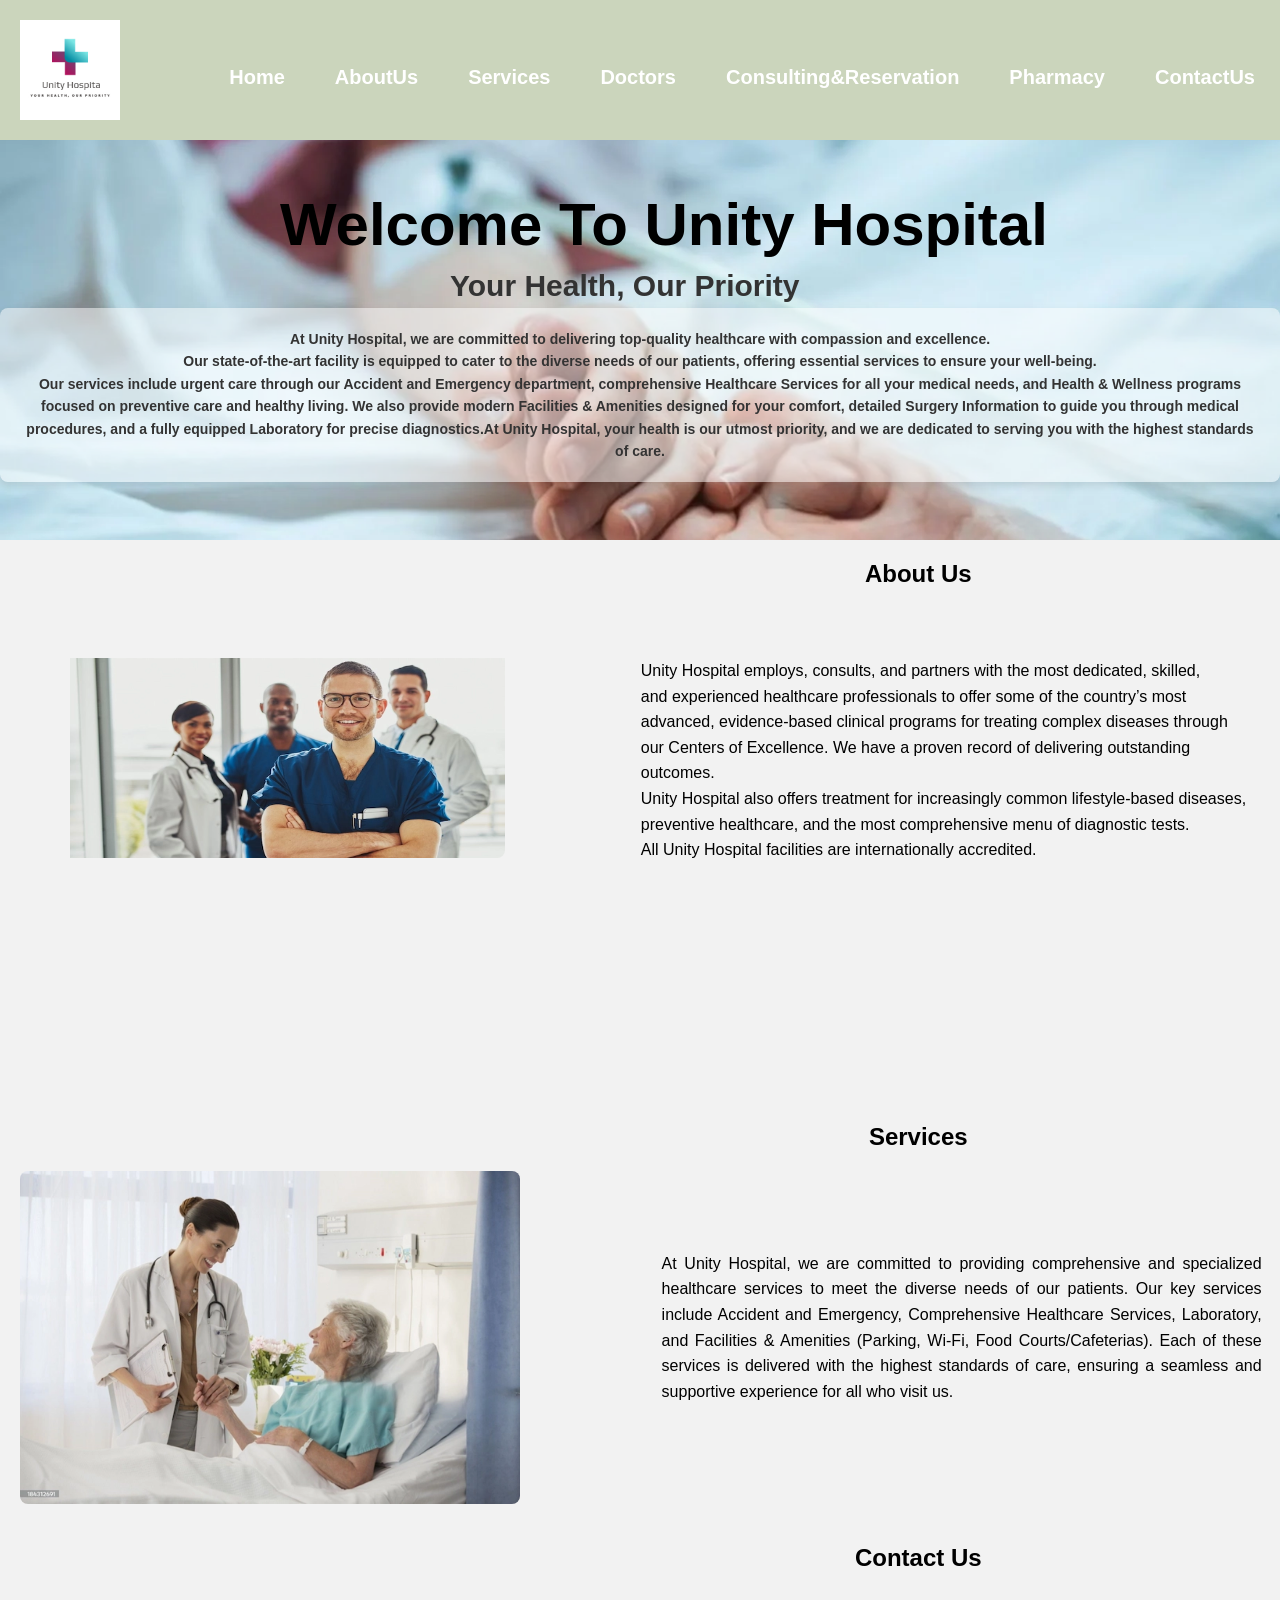
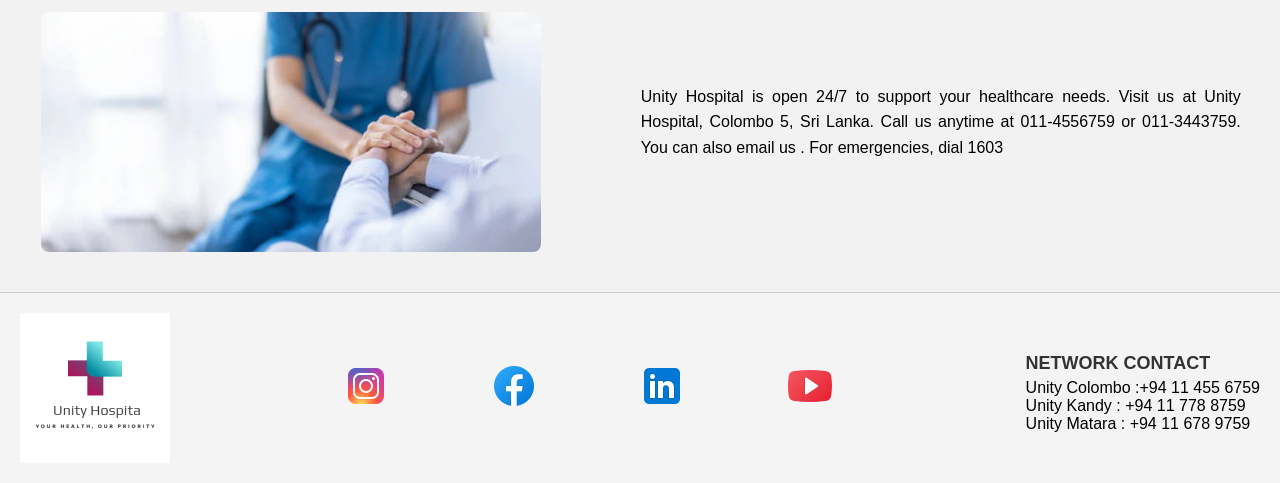
<file: index.html>
<!DOCTYPE html>
<html lang="en">
<head>
    <meta charset="UTF-8">
    <meta name="viewport" content="width=device-width, initial-scale=1.0">
    <meta name="msapplication-TileColor" content="#da532c"> 
    <title>Home</title>
    <link href="css/style.css" rel="stylesheet">
    
    <link href="css/style.css" rel="stylesheet">
    <link rel="apple-touch-icon" sizes="180x180" href="favicon_package_v0.16 (1)/apple-touch-icon.png">
    <link rel="icon" type="image/png" sizes="32x32" href="favicon_package_v0.16 (1)/favicon-32x32.png">
    <link rel="icon" type="image/png" sizes="16x16" href="favicon_package_v0.16 (1)/favicon-16x16.png">
    <link rel="manifest" href="manifest.json">
    <link rel="mask-icon" href="favicon_package_v0.16 (1)" color="#5bbad5">
    <meta name="theme-color" content="#ffffff">
</head>
<body>
    <!--header section-->
    
    <header class="main-header">
        <!--logo-->
        <img src="image/logo.jpg" alt="logo" id="logo">

         <!--Hamburger Menu-->
         <input type="checkbox" id="menu-toggle" class="menu-toggle">
         <label for="menu-toggle" class="menu-icon">&#9776;</label>
        <!--Navigation section-->
        <nav>
           <a href="index.html">Home</a>
           <a href="about.html">AboutUs</a>
           <a href="service.html">Services</a>
           <a href="doctors.html">Doctors</a>
           <a href="consul.html">Consulting&Reservation</a>
           <a href="pharmacy.html">Pharmacy</a>
           <a href="contactus.html">ContactUs</a>
        </nav>
           
    </header>
    <main>
        <div class="container-hero"> 
            <h1 class="intro-hed">Welcome To Unity Hospital</h1>
            <h3 class="slogan">Your Health, Our Priority</h3>
            <p class="intro-para">At Unity Hospital, we are committed to delivering top-quality healthcare with compassion and excellence.<br>Our state-of-the-art facility is equipped to cater to the diverse needs of our patients, offering essential services to ensure your well-being.<br> Our services include urgent care through our Accident and Emergency department, comprehensive Healthcare Services for all your medical needs, and Health & Wellness programs<br> focused on preventive care and healthy living. We also provide modern Facilities & Amenities designed for your comfort, detailed Surgery Information to guide you through medical<br> procedures, and a fully equipped Laboratory for precise diagnostics.At Unity Hospital, your health is our utmost priority, and we are dedicated to serving you with the highest standards of care.

            </p>
        </div>
        <!--About section-->
        <section class="about-section">
            <h2>About Us</h2> 
            <div class="about-content">
            <img src="image/aboutus home.webp" class="con-img">
            <p>Unity Hospital employs, consults, and partners with the most dedicated, skilled,<br>and experienced healthcare professionals to offer some of the country’s most<br> advanced, evidence-based clinical programs for treating complex diseases through<br> our Centers of Excellence. We have a proven record of delivering outstanding outcomes.<br>

                Unity Hospital also offers treatment for increasingly common lifestyle-based diseases,<br> preventive healthcare, and the most comprehensive menu of diagnostic tests.<br>
                
                All Unity Hospital facilities are internationally accredited.</p>
            </div>
        </section>
         <!-- Services section -->
         <section class="service-section">
            <h2>Services</h2>
            <div class="service-content">
            <img src="image/services-home.webp" alt="Unity Hospital Services" class="service-img">
            <p>At Unity Hospital, we are committed to providing comprehensive and specialized healthcare services to meet the diverse needs of our patients. Our key services include Accident and Emergency, Comprehensive Healthcare Services, Laboratory, and Facilities & Amenities (Parking, Wi-Fi, Food Courts/Cafeterias). Each of these services is delivered with the highest standards of care, ensuring a seamless and supportive experience for all who visit us.</p>
            
        </section>
        <!-- Contact Us section -->
        <section class="contact-section"> 
            <h2>Contact Us</h2>
            <div class="contact-content">
            <img src="image/contactushome (1).webp" alt="Contact Unity Hospital" class="contact-img">
            <p>Unity Hospital is open 24/7 to support your healthcare needs. Visit us at Unity Hospital, Colombo 5, Sri Lanka. Call us anytime at 011-4556759 or 011-3443759. You can also email us . For emergencies, dial 1603
            </p>
            </div>
        </section>
    </main>
    <!--footer area-->
    <footer>
        <div>
            <img src="image/logo.jpg" alt="footer-logo" class="foot-logo">
        </div>
         <div>
            <a href="https://www.instagram.com/" target="_blank">
                <img src="image/icons8-instagram-48.png" alt="instargram" class="inst">
            </a>
            <a href="https://web.facebook.com/?_rdc=1&_rdr" target="_blank">
                <img src="image/icons8-facebook-48.png" alt="facebook" class="face">
            </a>
            <a href="https://www.linkedin.com/learning-login/" target="_blank">
                <img src="image/icons8-linked-in-48.png" alt="linkedin" class="linkd">
            </a>
            <a href="https://www.youtube.com/" target="_blank">
                <img src="image/icons8-youtube-48.png" alt="Youtube" class="yout">
            </a>
         </div>
         
        
         <div>
            
            <ul type="none">
                <li> <h3>NETWORK CONTACT</h3></li>
                <li>Unity Colombo :+94 11 455 6759</li>
                <li>Unity Kandy    : +94 11 778 8759</li>
                <li>Unity Matara   : +94 11 678 9759</li>
                
            </ul>
         </div>
    </footer>
</body>
</html>

<!---references
Tockcake.com (no date) Tockcake. Available at: https://tockcake.com/?utm_source=google&utm_medium=cpc&utm_campaign=homepage&gad_source=1&gclid=CjwKCAjwooq3BhB3EiwAY (Accessed: 5 September 2024).

Unsplash (no date) Unsplash. Available at: https://unsplash.com/ (Accessed: 5 September 2024).

W3Schools (no date) W3Schools. Available at: https://www.w3schools.com/ (Accessed: 1 September 2024).-->
</file>
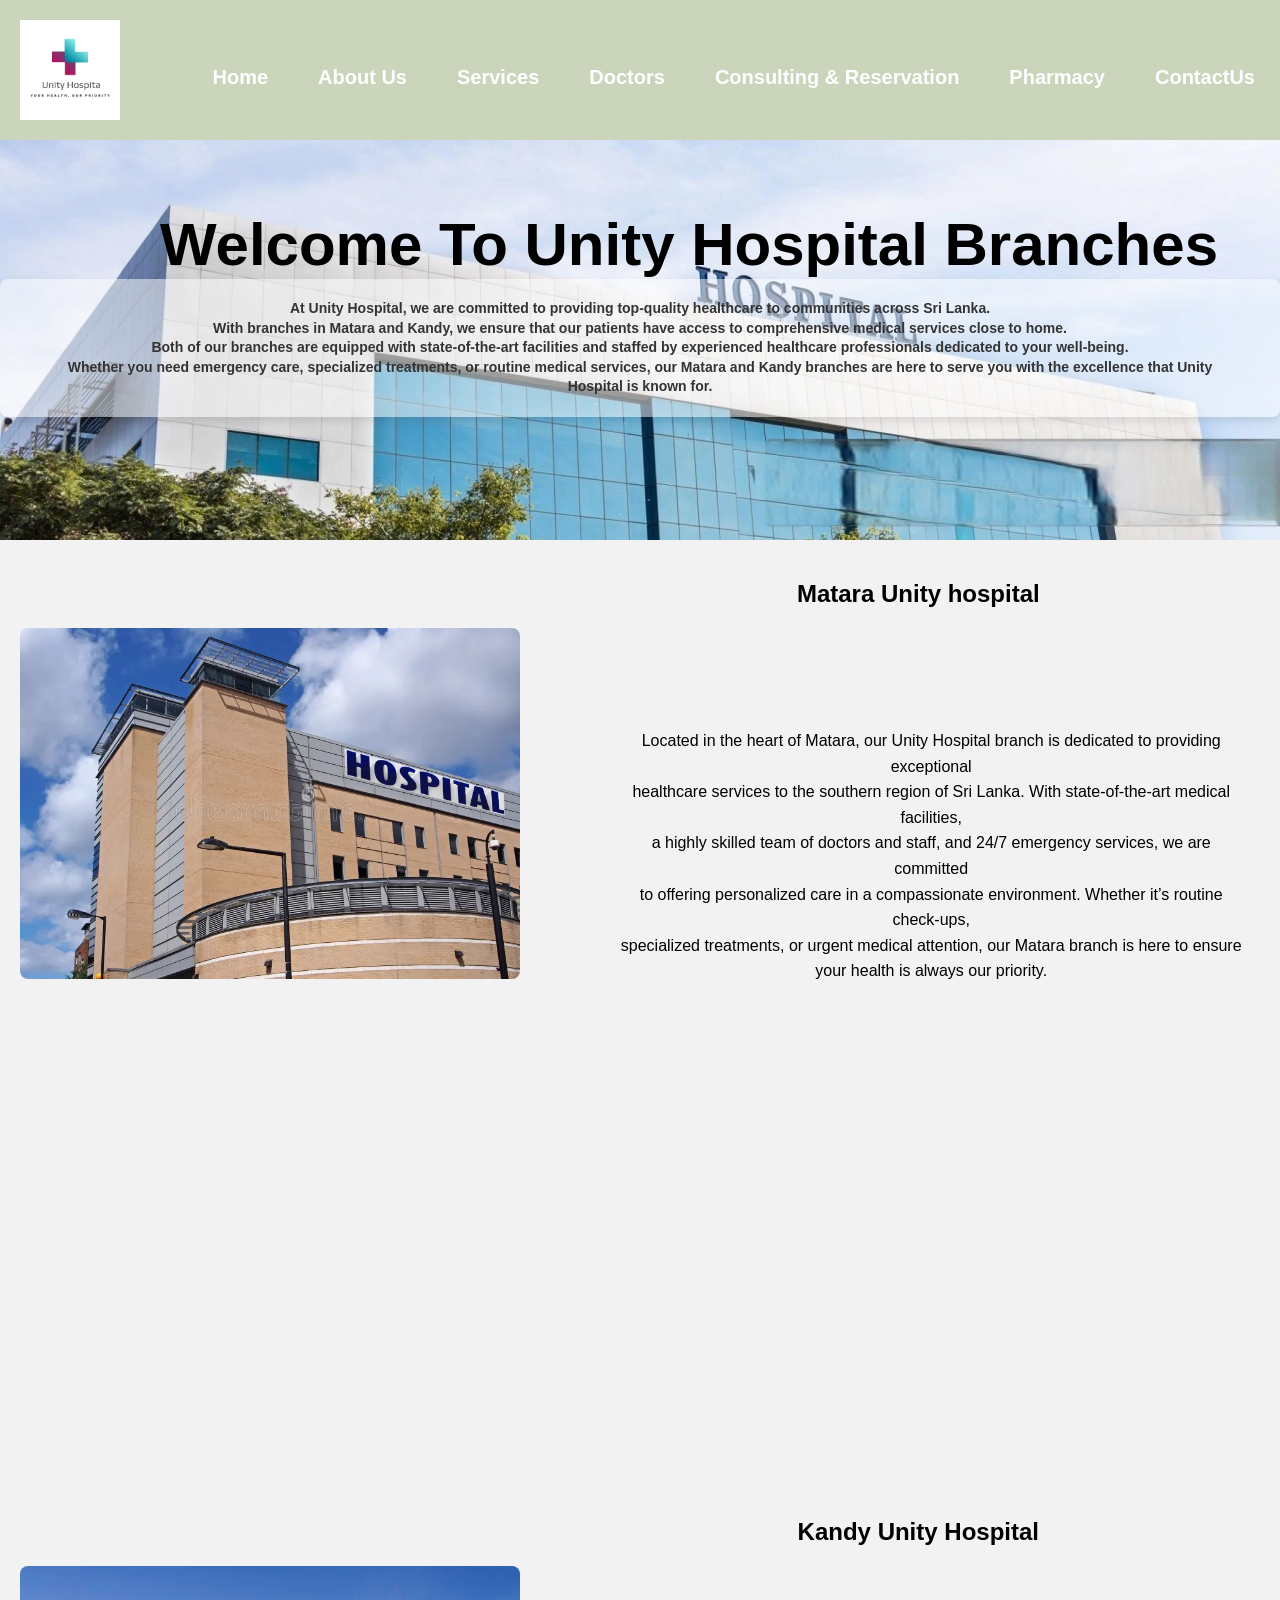
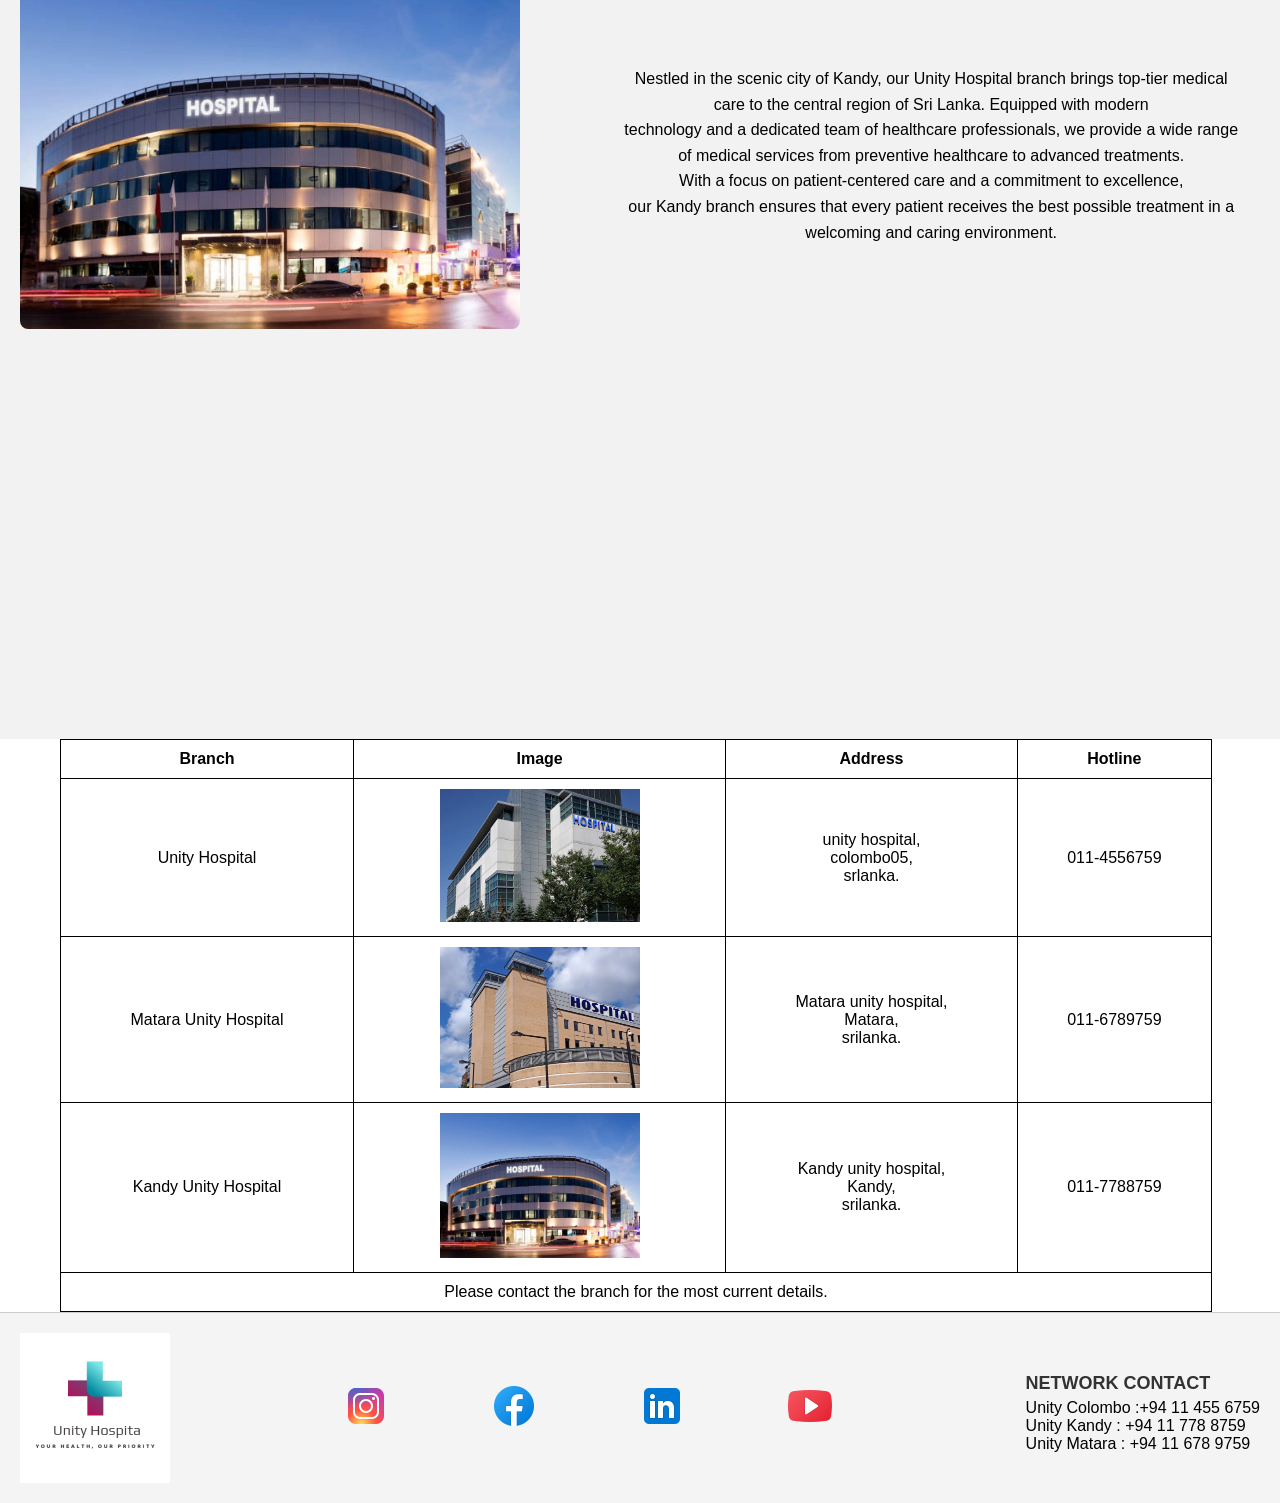
<file: about.html>
<!DOCTYPE html>
<html lang="en">
<head>
    <meta charset="UTF-8">
    <meta name="viewport" content="width=device-width, initial-scale=1.0">
    <title>About Us</title>
    <link href="css/style.css" rel="stylesheet">
    <link rel="apple-touch-icon" sizes="180x180" href="favicon_package_v0.16 (1)/apple-touch-icon.png">
    <link rel="icon" type="image/png" sizes="32x32" href="favicon_package_v0.16 (1)/favicon-32x32.png">
    <link rel="icon" type="image/png" sizes="16x16" href="favicon_package_v0.16 (1)/favicon-16x16.png">
    <link rel="manifest" href="manifest.json">
    <link rel="mask-icon" href="favicon_package_v0.16 (1)" color="#5bbad5">
    <meta name="theme-color" content="#ffffff">

</head>
<body>
    <!--header section-->
    <header class="main-header">
        <!--logo-->
        <img src="image/logo.jpg" alt="logo" id="logo">

         <!--Hamburger Menu-->
         <input type="checkbox" id="menu-toggle" class="menu-toggle">
         <label for="menu-toggle" class="menu-icon">&#9776;</label>
        <!--Navigation section-->
        <nav>
           <a href="index.html">Home</a>
           <a href="about.html">About Us</a>
           <a href="service.html">Services</a>
           <a href="doctors.html">Doctors</a>
           <a href="consul.html">Consulting & Reservation</a>
           <a href="pharmacy.html">Pharmacy</a>
           <a href="contactus.html">ContactUs</a>
        </nav>
           
    </header>
    <main>
    
         <div class="container-main">
            <h1>Welcome To Unity Hospital Branches</h1>
                <p>At Unity Hospital, we are committed to providing top-quality healthcare to communities across Sri Lanka.<br> With branches in Matara and Kandy, we ensure that our patients have access to comprehensive medical services close to home.<br> Both of our branches are equipped with state-of-the-art facilities and staffed by experienced healthcare professionals dedicated to your well-being.<br> Whether you need emergency care, specialized treatments, or routine medical services, our Matara and Kandy branches are here to serve you with the excellence that Unity Hospital is known for.</p>
                
            </div>
           
            
        <section class="section-matara">
            <h2>Matara Unity hospital</h2>
            <div class="container-matara">
              <img src="image/matara branch.webp" alt="brachimage" class="matara">
              <p>Located in the heart of Matara, our Unity Hospital branch is dedicated to providing exceptional<br> healthcare services to the southern region of Sri Lanka. With state-of-the-art medical facilities,<br> a highly skilled team of doctors and staff, and 24/7 emergency services, we are committed <br>to offering personalized care in a compassionate environment. Whether it’s routine check-ups,<br> specialized treatments, or urgent medical attention, our Matara branch is here to ensure your health is always our priority.</p>
            </div>
            <iframe src="https://www.google.com/maps/embed?pb=!1m18!1m12!1m3!1d63492.945970902336!2d80.50954767063726!3d5.952076043503967!2m3!1f0!2f0!3f0!3m2!1i1024!2i768!4f13.1!3m3!1m2!1s0x3ae138d151937cd9%3A0x1d711f45897009a3!2sMatara!5e0!3m2!1sen!2slk!4v1725365327020!5m2!1sen!2slk" width="1225" height="250" style="border:0;" allowfullscreen="" loading="lazy" referrerpolicy="no-referrer-when-downgrade"></iframe>
              
        
        </section>
       
        <section class="section-two">
            <h2>Kandy Unity Hospital</h2>
            <div class="container-kandy">
              <img src="image/kandybranch.webp" alt="branchimage" class="Kandy">
              <p>Nestled in the scenic city of Kandy, our Unity Hospital branch brings top-tier medical care to the central region of Sri Lanka. Equipped with modern <br>technology and a dedicated team of healthcare professionals, we provide a wide range of medical services from preventive healthcare to advanced treatments. <br>With a focus on patient-centered care and a commitment to excellence, <br>our Kandy branch ensures that every patient receives the best possible treatment in a<br> welcoming and caring environment.</p>
            </div>
              <iframe src="https://www.google.com/maps/embed?pb=!1m18!1m12!1m3!1d62930.05985401574!2d79.98722638094448!3d9.670039711558674!2m3!1f0!2f0!3f0!3m2!1i1024!2i768!4f13.1!3m3!1m2!1s0x3afe53fd7be66aa5%3A0xc7da0d9203baf512!2sJaffna!5e0!3m2!1sen!2slk!4v1725366288870!5m2!1sen!2slk" width="1225" height="250" style="border:0;" allowfullscreen="" loading="lazy" referrerpolicy="no-referrer-when-downgrade"></iframe>
             
        </section>
        <section>
            <table class="table-branch">
                <thead>
                    <tr>
                        <th>Branch</th>
                        <th>Image</th>
                        <th>Address</th>
                        <th>Hotline</th>
                    </tr>
                </thead>
                <tbody>
                    <tr>
                        <td>Unity Hospital</td>
                        <td><img src="image/colombobranch.jpg" alt="summery-img" class="summerimg"></td>
                        <td>unity hospital,<br>colombo05,<br>srlanka.</td>
                        <td>011-4556759</td>
                    </tr>
                    <tr>
                        <td>Matara Unity Hospital</td>
                        <td><img src="image/matara branch.webp" alt="summery-img" class="summerimg"></td>
                        <td>Matara unity hospital,<br>Matara,<br>srilanka.</td>
                        <td>011-6789759</td>
                    </tr>
                    <tr>
                        <td>Kandy Unity Hospital</td>
                        <td><img src="image/kandybranch.webp" alt="summery-img" class="summerimg"></td>
                        <td>Kandy unity hospital,<br>Kandy,<br>srilanka.</td>
                        <td>011-7788759</td>
                    </tr>
                </tbody>
                <tfoot>
                    <tr>
                        <td colspan="4">Please contact the branch for the most current details.</td>
                        
                    </tr>
                </tfoot>
            </table>

        </section>
    </main>
    <footer>
        <div>
            <img src="image/logo.jpg" alt="footer-logo" class="foot-logo">
        </div>
         <div>
            <a href="https://www.instagram.com/" target="_blank">
                <img src="image/icons8-instagram-48.png" alt="instargram" class="inst">
            </a>
            <a href="https://web.facebook.com/?_rdc=1&_rdr" target="_blank">
                <img src="image/icons8-facebook-48.png" alt="facebook" class="face">
            </a>
            <a href="https://www.linkedin.com/learning-login/" target="_blank">
                <img src="image/icons8-linked-in-48.png" alt="linkedin" class="linkd">
            </a>
            <a href="https://www.youtube.com/" target="_blank">
                <img src="image/icons8-youtube-48.png" alt="Youtube" class="yout">
            </a>
         </div>
         
        
         <div>
            
            <ul type="none">
                <li> <h3>NETWORK CONTACT</h3></li>
                <li>Unity Colombo :+94 11 455 6759</li>
                <li>Unity Kandy    : +94 11 778 8759</li>
                <li>Unity Matara   : +94 11 678 9759</li>
                
            </ul>
         </div>
    </footer>
</body>
</html>
<!---references
Tockcake.com (no date) Tockcake. Available at: https://tockcake.com/?utm_source=google&utm_medium=cpc&utm_campaign=homepage&gad_source=1&gclid=CjwKCAjwooq3BhB3EiwAY (Accessed: 5 September 2024).

Unsplash (no date) Unsplash. Available at: https://unsplash.com/ (Accessed: 5 September 2024).

W3Schools (no date) W3Schools. Available at: https://www.w3schools.com/ (Accessed: 1 September 2024).-->
</file>
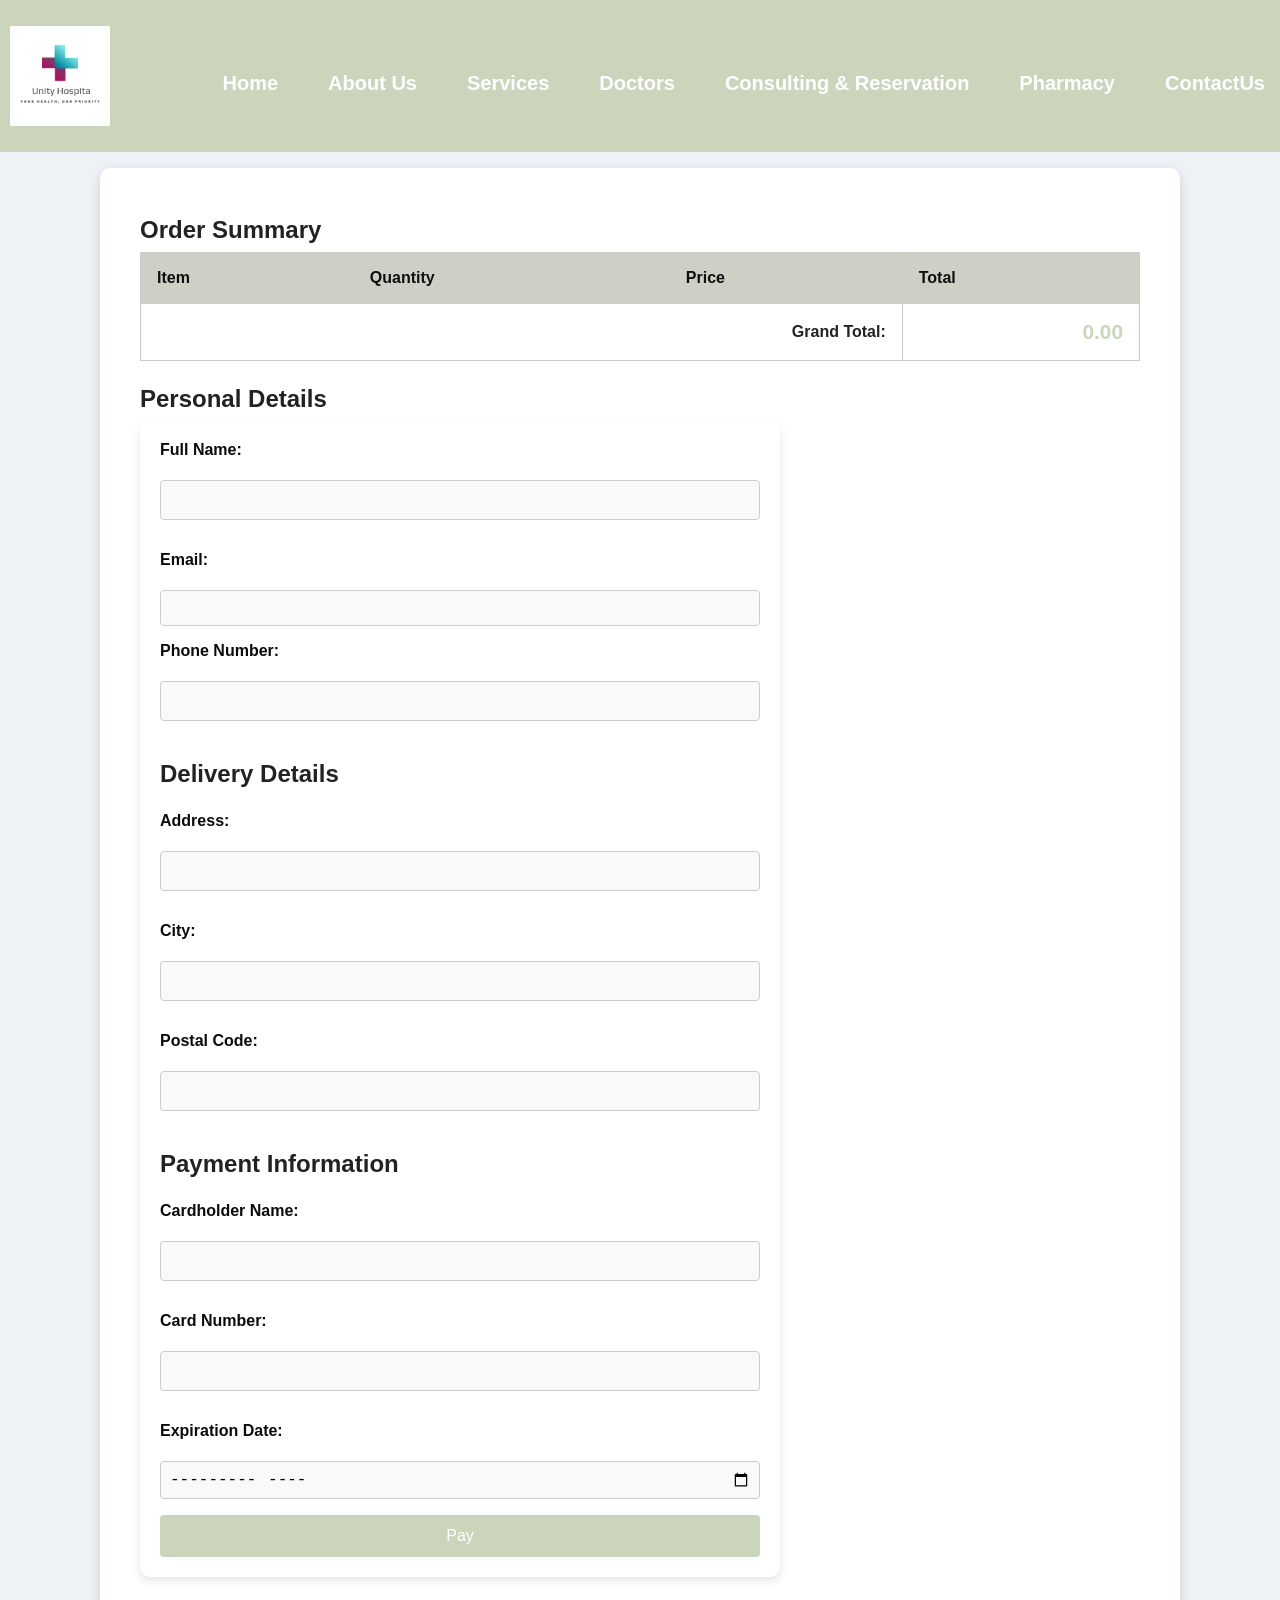
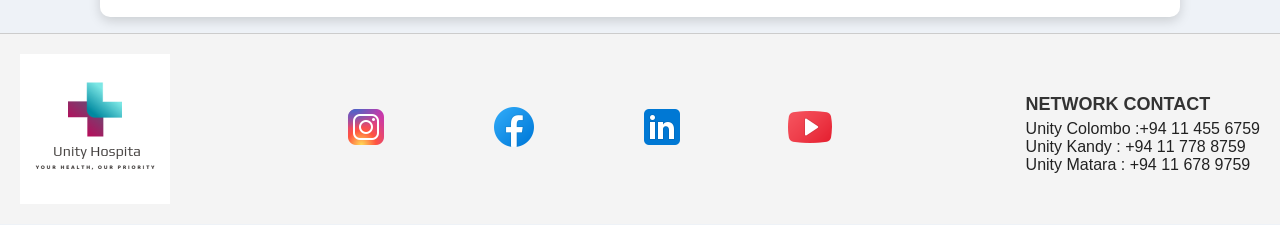
<file: buy.html>
<!DOCTYPE html>
<html lang="en">
<head>
    <meta charset="UTF-8">
    <meta name="viewport" content="width=device-width, initial-scale=1.0">
    <title>Checkout Page</title>
    
    <link href="css/style.css" rel="stylesheet">
    <link href="css/buy.css" rel="stylesheet">
    <link rel="apple-touch-icon" sizes="180x180" href="favicon_package_v0.16 (1)/apple-touch-icon.png">
    <link rel="icon" type="image/png" sizes="32x32" href="favicon_package_v0.16 (1)/favicon-32x32.png">
    <link rel="icon" type="image/png" sizes="16x16" href="favicon_package_v0.16 (1)/favicon-16x16.png">
    <link rel="manifest" href="manifest.json">
    <link rel="mask-icon" href="favicon_package_v0.16 (1)" color="#5bbad5">
    <meta name="theme-color" content="#ffffff">
</head>
<body>
    <!--header section-->
    <header class="main-header">
        <!--logo-->
        <img src="image/logo.jpg" alt="logo" id="logo">

         <!--Hamburger Menu-->
         <input type="checkbox" id="menu-toggle" class="menu-toggle">
         <label for="menu-toggle" class="menu-icon">&#9776;</label>
        <!--Navigation section-->
        <nav>
           <a href="index.html">Home</a>
           <a href="about.html">About Us</a>
           <a href="service.html">Services</a>
           <a href="doctors.html">Doctors</a>
           <a href="consul.html">Consulting & Reservation</a>
           <a href="pharmacy.html">Pharmacy</a>
           <a href="contactus.html">ContactUs</a>
        </nav>
    </header>
    <main>
        <!-- Order Summary -->
        <section id="order-summary">
            <h2>Order Summary</h2>
            <table>
                <thead>
                    <tr>
                        <th>Item</th>
                        <th>Quantity</th>
                        <th>Price</th>
                        <th>Total</th>
                    </tr>
                </thead>
                <tbody>
                    <tr>
                        <td>Product Name</td>
                        <td>1</td>
                        <td>$50</td>
                        <td>$50</td>
                    </tr>
                </tbody>
                <tfoot>
                    <tr>
                        <td colspan="3">Grand Total:</td>
                        <td id="grand-total">$50</td>
                    </tr>
                </tfoot>
            </table>
        </section>

        <!-- Personal Details -->
        <section id="personal-details">
            <h2>Personal Details</h2>
            <form id="checkout-form">
                <label for="name">Full Name:</label>
                <input type="text" id="name" name="name" required>

                <label for="email">Email:</label>
                <input type="email" id="email" name="email" required>

                <label for="phone">Phone Number:</label>
                <input type="tel" id="phone" name="phone" required>

                <!-- Delivery Details -->
                <h2>Delivery Details</h2>
                <label for="address">Address:</label>
                <input type="text" id="address" name="address" required>

                <label for="city">City:</label>
                <input type="text" id="city" name="city" required>

                <label for="postal-code">Postal Code:</label>
                <input type="text" id="postal-code" name="postal-code" required>

                <!-- Payment Information -->
                <h2>Payment Information</h2>
                <label for="card-name">Cardholder Name:</label>
                <input type="text" id="card-name" name="card-name" required>

                <label for="card-number">Card Number:</label>
                <input type="text" id="card-number" name="card-number" required>

                <label for="exp-date">Expiration Date:</label>
                <input type="month" id="exp-date" name="exp-date" required>


                <!-- Pay Button -->
                <button type="button" id="pay-button">Pay</button>
            </form>
        </section>
    </main>

    <!-- Thank You Message -->
    <div id="thank-you-message" style="display: none;">
        <h2>Thank You for Your Purchase!</h2>
        <p>Your order has been successfully placed.</p>
        <p>Estimated delivery date: <span id="delivery-date"></span></p>
    </div>

      <!-- Footer Section -->
      <footer>
        <div>
            <img src="image/logo.jpg" alt="footer-logo" class="foot-logo">
        </div>
         <div>
            <a href="https://www.instagram.com/" target="_blank">
                <img src="image/icons8-instagram-48.png" alt="instargram" class="inst">
            </a>
            <a href="https://web.facebook.com/?_rdc=1&_rdr" target="_blank">
                <img src="image/icons8-facebook-48.png" alt="facebook" class="face">
            </a>
            <a href="https://www.linkedin.com/learning-login/" target="_blank">
                <img src="image/icons8-linked-in-48.png" alt="linkedin" class="linkd">
            </a>
            <a href="https://www.youtube.com/" target="_blank">
                <img src="image/icons8-youtube-48.png" alt="Youtube" class="yout">
            </a>
         </div>
         
        
         <div>
            
            <ul type="none">
                <li> <h3>NETWORK CONTACT</h3></li>
                <li>Unity Colombo :+94 11 455 6759</li>
                <li>Unity Kandy    : +94 11 778 8759</li>
                <li>Unity Matara   : +94 11 678 9759</li>
                
            </ul>
         </div>
        </footer>
        <script src="js/buy.js" defer></script>
</body>
</html>
<!---references
Tockcake.com (no date) Tockcake. Available at: https://tockcake.com/?utm_source=google&utm_medium=cpc&utm_campaign=homepage&gad_source=1&gclid=CjwKCAjwooq3BhB3EiwAY (Accessed: 5 September 2024).

Unsplash (no date) Unsplash. Available at: https://unsplash.com/ (Accessed: 5 September 2024).

W3Schools (no date) W3Schools. Available at: https://www.w3schools.com/ (Accessed: 1 September 2024).-->
</file>
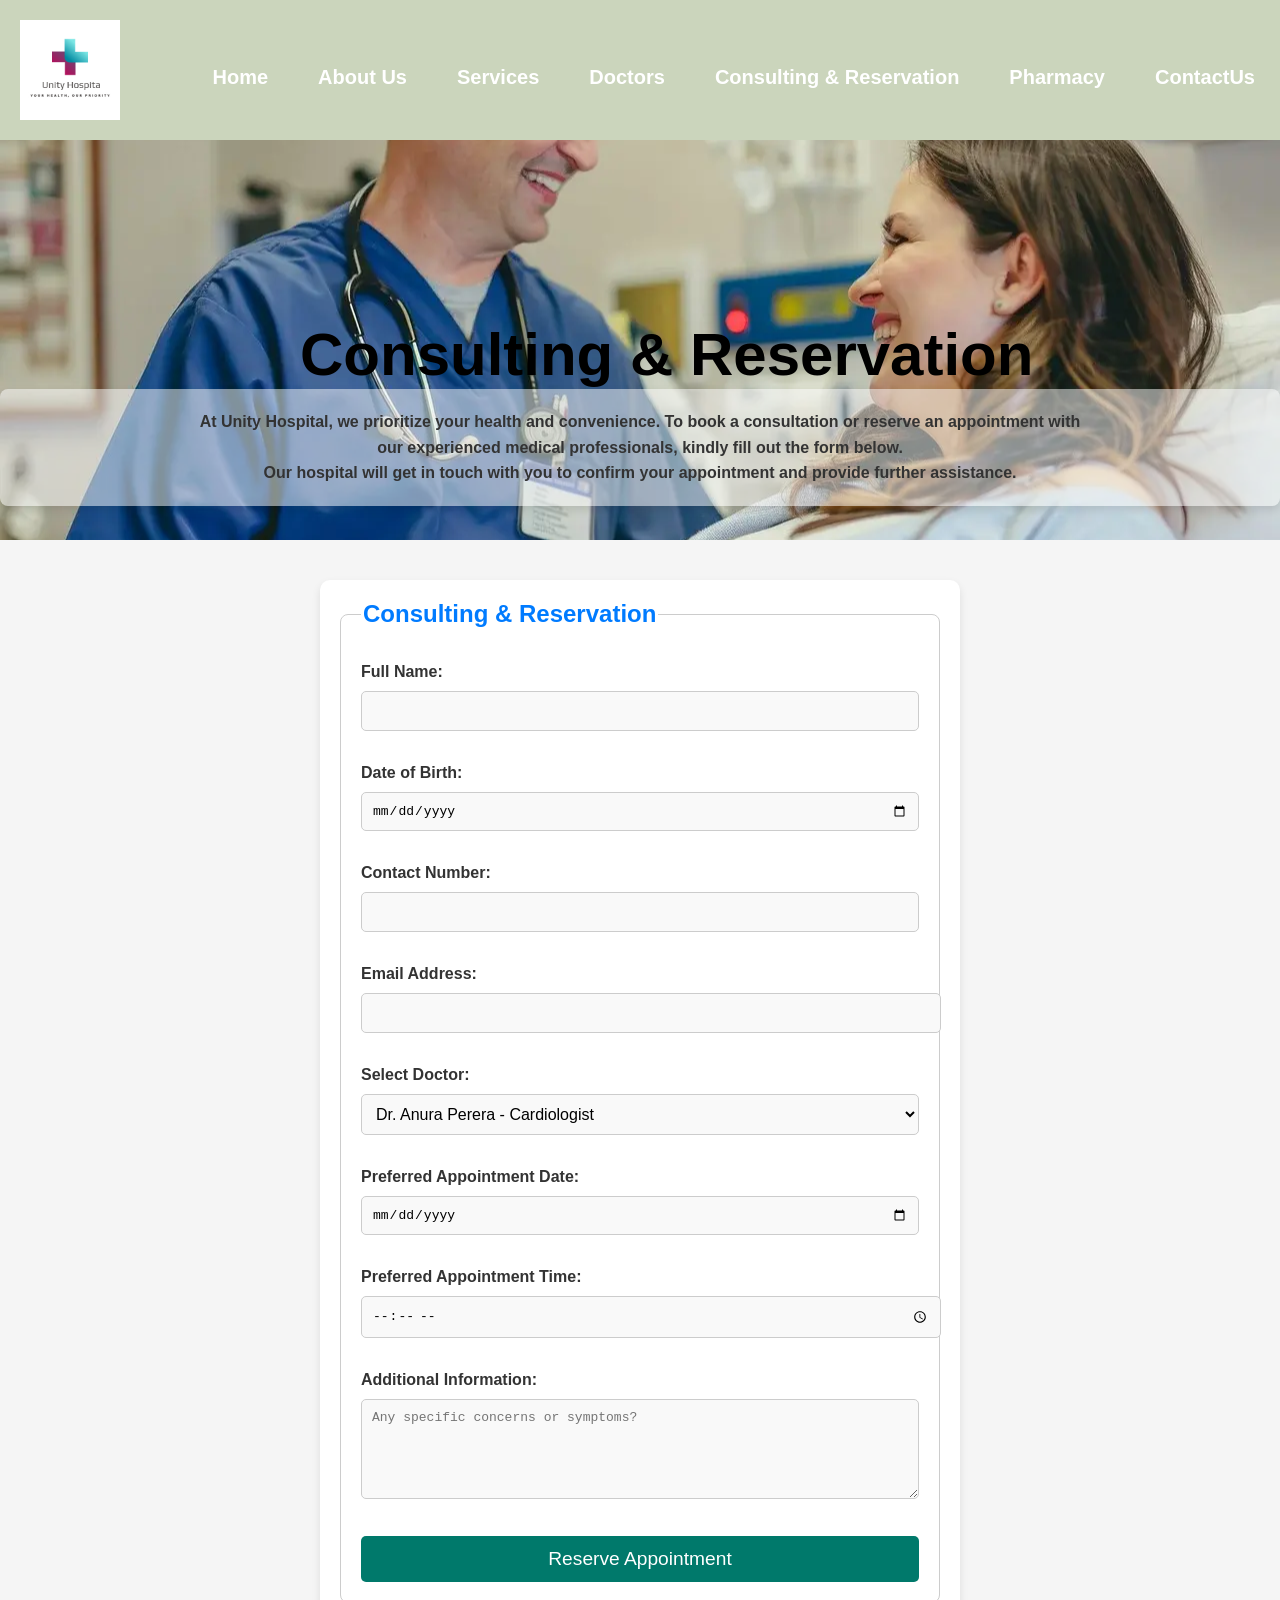
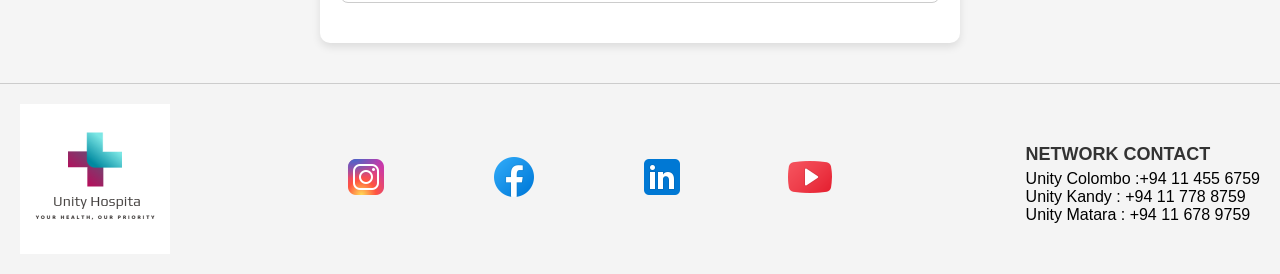
<file: consul.html>
<!DOCTYPE html>
<html lang="en">
<head>
    <meta charset="UTF-8">
    <meta name="viewport" content="width=device-width, initial-scale=1.0">
    <title>consultation</title>
    <link href="css/style.css" rel="stylesheet">
    <link rel="apple-touch-icon" sizes="180x180" href="favicon_package_v0.16 (1)/apple-touch-icon.png">
    <link rel="icon" type="image/png" sizes="32x32" href="favicon_package_v0.16 (1)/favicon-32x32.png">
    <link rel="icon" type="image/png" sizes="16x16" href="favicon_package_v0.16 (1)/favicon-16x16.png">
    <link rel="manifest" href="manifest.json">
    <link rel="mask-icon" href="favicon_package_v0.16 (1)" color="#5bbad5">
    <meta name="theme-color" content="#ffffff">
</head>
<body>
    <!--header section-->
    <header class="main-header">
        <!--logo-->
        <img src="image/logo.jpg" alt="logo" id="logo">

         <!--Hamburger Menu-->
         <input type="checkbox" id="menu-toggle" class="menu-toggle">
         <label for="menu-toggle" class="menu-icon">&#9776;</label>
        <!--Navigation section-->
        <nav>
           <a href="index.html">Home</a>
           <a href="about.html">About Us</a>
           <a href="service.html">Services</a>
           <a href="doctors.html">Doctors</a>
           <a href="consul.html">Consulting & Reservation</a>
           <a href="pharmacy.html">Pharmacy</a>
           <a href="contactus.html">ContactUs</a>
        </nav>
           
    </header>
    <main>
        <div class="container-consulting">
            <h1>Consulting & Reservation</h1>
            <p>At Unity Hospital, we prioritize your health and convenience. To book a consultation or reserve an appointment with<br> our experienced medical professionals, kindly fill out the form below.<br> Our hospital will get in touch with you to confirm your appointment and provide further assistance.

            </p>
        </div>
        <div class="container-conform">
        <form action="/submit_reservation" method="post" id="consultingForm">
            <fieldset>
                <legend>Consulting & Reservation</legend>
                
                <!-- Patient Information -->
                <label for="full_name">Full Name:</label>
                <input type="text" id="full_name" name="full_name" required><br><br>
                
                <label for="dob">Date of Birth:</label>
                <input type="date" id="dob" name="dob" required><br><br>
                
                <label for="contact_number">Contact Number:</label>
                <input type="tel" id="contact_number" name="contact_number" maxlength="10" required><br><br>
                
                <label for="email">Email Address:</label>
                <input type="email" id="email" name="email" required><br><br>
                
                <!-- Doctor Selection -->
                <label for="doctor">Select Doctor:</label>
                <select id="doctor" name="doctor" required>
                    <option value="Dr. Anura">Dr. Anura Perera - Cardiologist</option>
                    <option value="Dr. Malini">Dr. Malini Fernando - Neurologist</option>
                    <option value="Dr. Lakmal">Dr. Lakmal Wijesinghe - Pediatrician</option>
                    <option value="Dr. Nimal">Dr. Nimal De Silva - Orthopedic Surgeon</option>
                    <option value="Dr. Ruwanthi">Dr. Ruwanthi Jayawardena - General Physician</option>
                    <option value="Dr. Harsha">Dr. Harsha Abeysekera - Dermatologist</option>
                    <!-- Add more doctors as needed -->
                </select><br><br>
                
                <!-- Appointment Date & Time -->
                <label for="appointment_date">Preferred Appointment Date:</label>
                <input type="date" id="appointment_date" name="appointment_date" required><br><br>
                
                <label for="appointment_time">Preferred Appointment Time:</label>
                <input type="time" id="appointment_time" name="appointment_time" required><br><br>
                
                <!-- Additional Information -->
                <label for="additional_info">Additional Information:</label>
                <textarea id="additional_info" name="additional_info" placeholder="Any specific concerns or symptoms?"></textarea><br><br>
                
                <!-- Submit Button -->
                <button type="submit">Reserve Appointment</button>
            </fieldset>
        </form>
        </div>
        
    </main>
    <footer>
        <div>
            <img src="image/logo.jpg" alt="footer-logo" class="foot-logo">
        </div>
         <div>
            <a href="https://www.instagram.com/" target="_blank">
                <img src="image/icons8-instagram-48.png" alt="instargram" class="inst">
            </a>
            <a href="https://web.facebook.com/?_rdc=1&_rdr" target="_blank">
                <img src="image/icons8-facebook-48.png" alt="facebook" class="face">
            </a>
            <a href="https://www.linkedin.com/learning-login/" target="_blank">
                <img src="image/icons8-linked-in-48.png" alt="linkedin" class="linkd">
            </a>
            <a href="https://www.youtube.com/" target="_blank">
                <img src="image/icons8-youtube-48.png" alt="Youtube" class="yout">
            </a>
         </div>
         
        
         <div>
            
            <ul type="none">
                <li> <h3>NETWORK CONTACT</h3></li>
                <li>Unity Colombo :+94 11 455 6759</li>
                <li>Unity Kandy    : +94 11 778 8759</li>
                <li>Unity Matara   : +94 11 678 9759</li>
                
            </ul>
         </div>
    </footer>
    
    
</body>
</html>

<!---references
Tockcake.com (no date) Tockcake. Available at: https://tockcake.com/?utm_source=google&utm_medium=cpc&utm_campaign=homepage&gad_source=1&gclid=CjwKCAjwooq3BhB3EiwAY (Accessed: 5 September 2024).

Unsplash (no date) Unsplash. Available at: https://unsplash.com/ (Accessed: 5 September 2024).

W3Schools (no date) W3Schools. Available at: https://www.w3schools.com/ (Accessed: 1 September 2024).-->
</file>
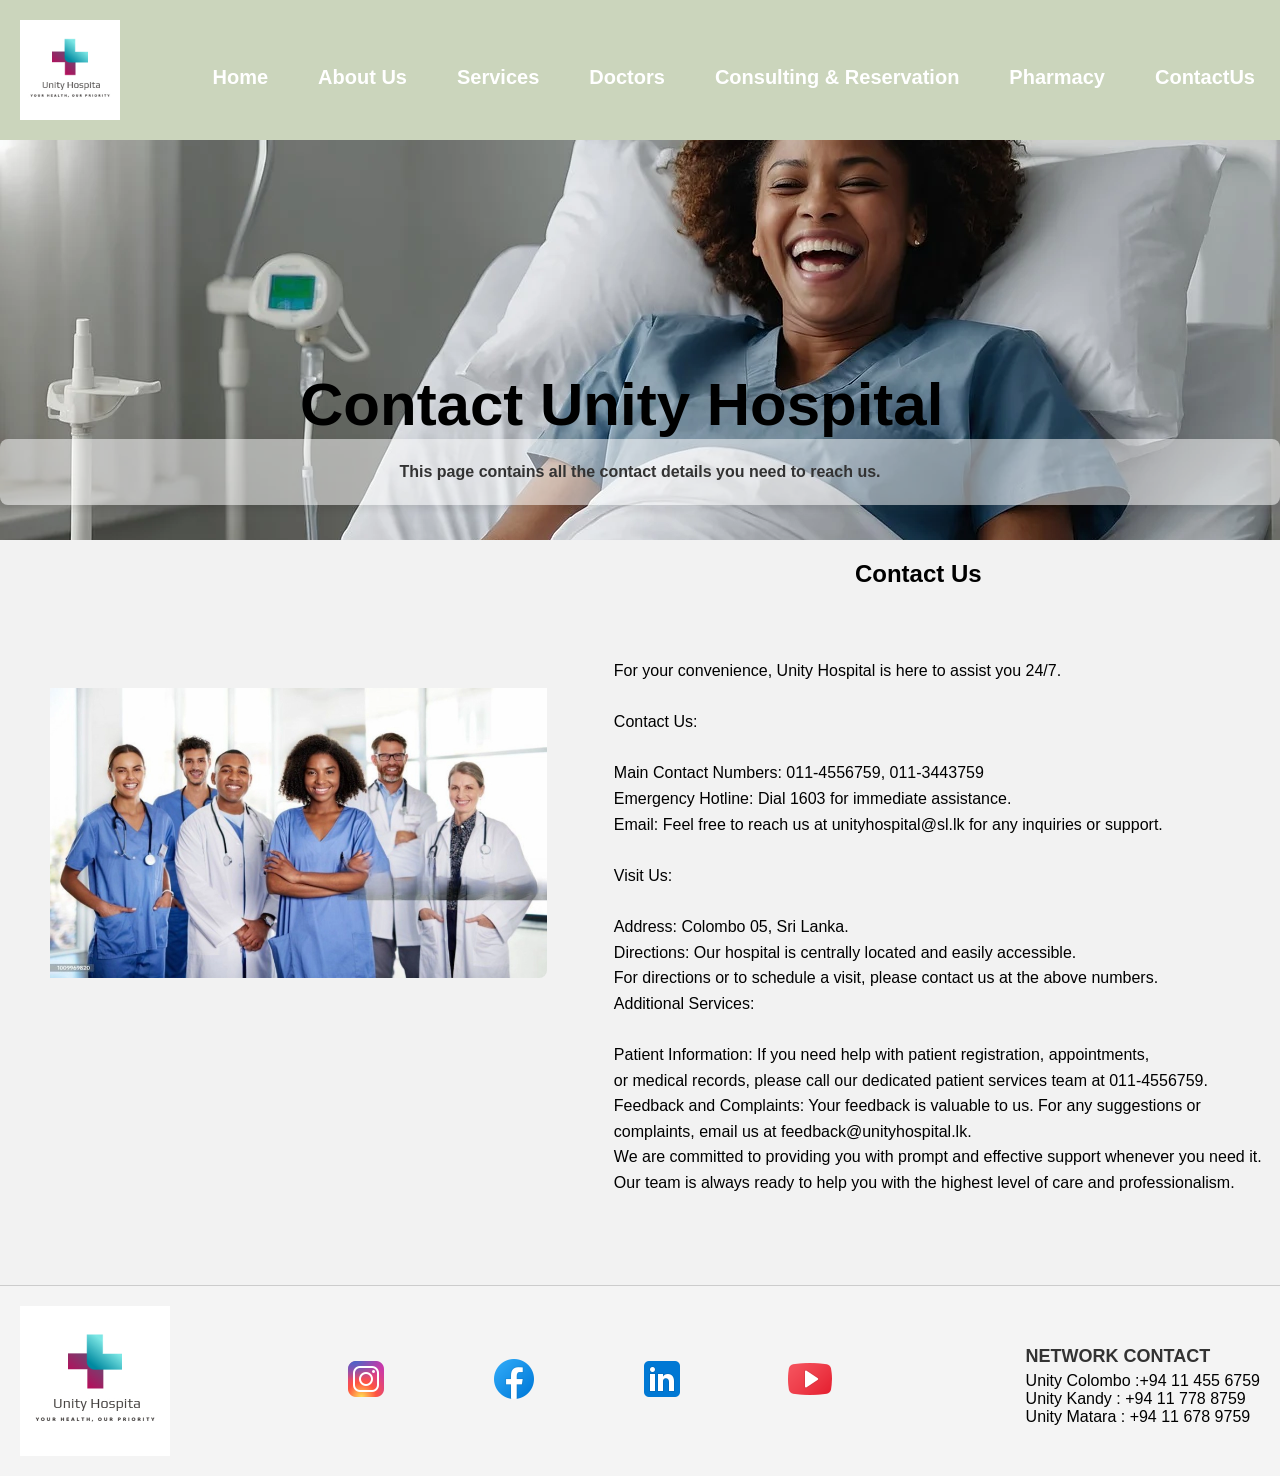
<file: contactus.html>
<!DOCTYPE html>
<html lang="en">
<head>
    <meta charset="UTF-8">
    <meta name="viewport" content="width=device-width, initial-scale=1.0">
    <title>contact us</title>
    <link href="css/style.css" rel="stylesheet">
    <link rel="apple-touch-icon" sizes="180x180" href="favicon_package_v0.16 (1)/apple-touch-icon.png">
    <link rel="icon" type="image/png" sizes="32x32" href="favicon_package_v0.16 (1)/favicon-32x32.png">
    <link rel="icon" type="image/png" sizes="16x16" href="favicon_package_v0.16 (1)/favicon-16x16.png">
    <link rel="manifest" href="manifest.json">
    <link rel="mask-icon" href="favicon_package_v0.16 (1)" color="#5bbad5">
    <meta name="theme-color" content="#ffffff">
</head>
<body>
    <!--header section-->
    <header class="main-header">
        <!--logo-->
        <img src="image/logo.jpg" alt="logo" id="logo">
 
        <!--Hamburger Menu-->
        <input type="checkbox" id="menu-toggle" class="menu-toggle">
        <label for="menu-toggle" class="menu-icon">&#9776;</label>

        <!--Navigation section-->
        <nav>
           <a href="index.html">Home</a>
           <a href="about.html">About Us</a>
           <a href="service.html">Services</a>
           <a href="doctors.html">Doctors</a>
           <a href="consul.html">Consulting & Reservation</a>
           <a href="pharmacy.html">Pharmacy</a>
           <a href="contactus.html">ContactUs</a>
        </nav>
           
    </header>
    <main>
        
            <div class="container-contact">
                <h1>Contact Unity Hospital</h1>
                <p>This page contains all the contact details you need to reach us.</p>
            </div>
    
            <section class="container-sect">
                <h2>Contact Us</h2>
                <div class="contact-div">
                <img src="image/docb.webp" alt="contactus-image" class="cont-img">
                <p>For your convenience, Unity Hospital is here to assist you 24/7.<br><br>

                    Contact Us:<br><br>
                    
                    Main Contact Numbers: 011-4556759, 011-3443759<br>
                    Emergency Hotline: Dial 1603 for immediate assistance.<br>
                    Email: Feel free to reach us at unityhospital@sl.lk for any inquiries or support.<br><br>
                    Visit Us:<br><br>
                    
                    Address: Colombo 05, Sri Lanka.<br>
                    Directions: Our hospital is centrally located and easily accessible.<br>For directions or to schedule a visit, please contact us at the above numbers.<br>
                    Additional Services:<br><br>
                    
                    Patient Information: If you need help with patient registration, appointments,<br> or medical records, please call our dedicated patient services team at 011-4556759.<br>
                    Feedback and Complaints: Your feedback is valuable to us. For any suggestions or<br> complaints, email us at feedback@unityhospital.lk.<br>
                    We are committed to providing you with prompt and effective support whenever you need it.<br> Our team is always ready to help you with the highest level of care and professionalism.</p>
                </div>
            </section>
    
    </main>
    <footer>
        <div>
            <img src="image/logo.jpg" alt="footer-logo" class="foot-logo">
        </div>
         <div>
            <a href="https://www.instagram.com/" target="_blank">
                <img src="image/icons8-instagram-48.png" alt="instargram" class="inst">
            </a>
            <a href="https://web.facebook.com/?_rdc=1&_rdr" target="_blank">
                <img src="image/icons8-facebook-48.png" alt="facebook" class="face">
            </a>
            <a href="https://www.linkedin.com/learning-login/" target="_blank">
                <img src="image/icons8-linked-in-48.png" alt="linkedin" class="linkd">
            </a>
            <a href="https://www.youtube.com/" target="_blank">
                <img src="image/icons8-youtube-48.png" alt="Youtube" class="yout">
            </a>
         </div>
         
        
         <div>
            
            <ul type="none">
                <li> <h3>NETWORK CONTACT</h3></li>
                <li>Unity Colombo :+94 11 455 6759</li>
                <li>Unity Kandy    : +94 11 778 8759</li>
                <li>Unity Matara   : +94 11 678 9759</li>
                
            </ul>
         </div>
    </footer>
</body>
</html>

<!---references
Tockcake.com (no date) Tockcake. Available at: https://tockcake.com/?utm_source=google&utm_medium=cpc&utm_campaign=homepage&gad_source=1&gclid=CjwKCAjwooq3BhB3EiwAY (Accessed: 5 September 2024).

Unsplash (no date) Unsplash. Available at: https://unsplash.com/ (Accessed: 5 September 2024).

W3Schools (no date) W3Schools. Available at: https://www.w3schools.com/ (Accessed: 1 September 2024).-->
</file>
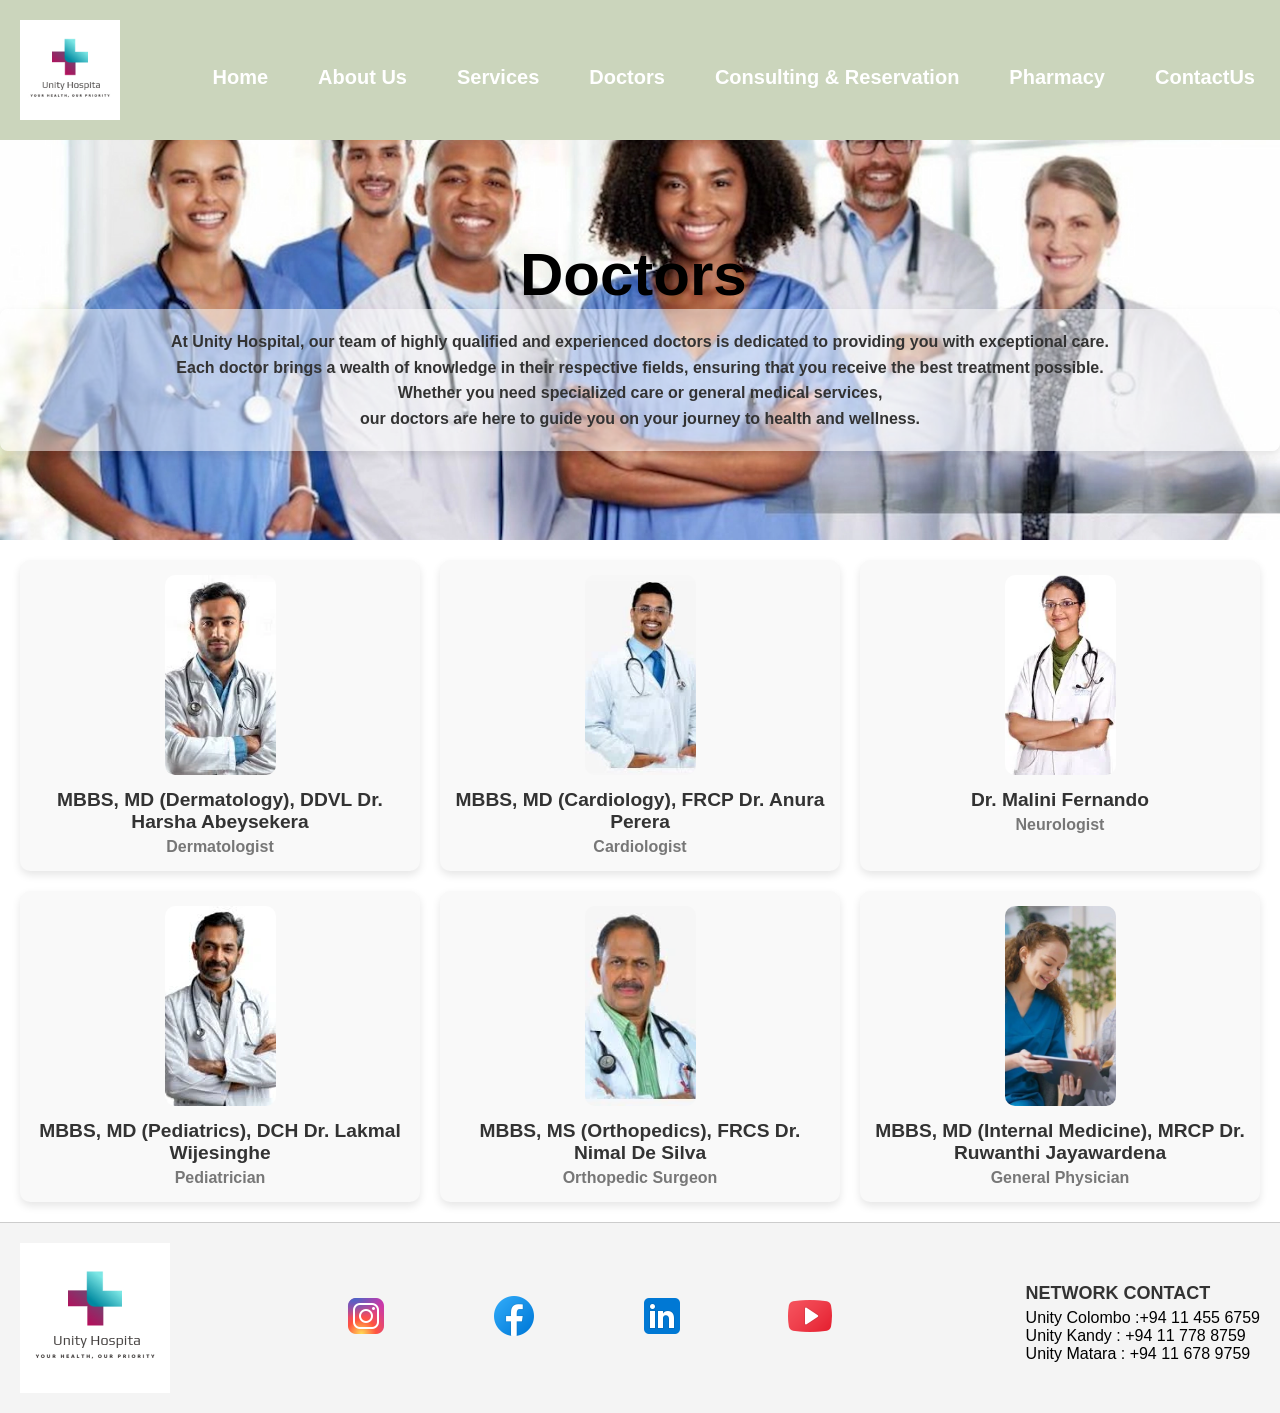
<file: doctors.html>
<!DOCTYPE html>
<html lang="en">
<head>
    <meta charset="UTF-8">
    <meta name="viewport" content="width=device-width, initial-scale=1.0">
    <title>Doctors</title>
    <link href="css/style.css" rel="stylesheet">
    <link rel="apple-touch-icon" sizes="180x180" href="favicon_package_v0.16 (1)/apple-touch-icon.png">
    <link rel="icon" type="image/png" sizes="32x32" href="favicon_package_v0.16 (1)/favicon-32x32.png">
    <link rel="icon" type="image/png" sizes="16x16" href="favicon_package_v0.16 (1)/favicon-16x16.png">
    <link rel="manifest" href="manifest.json">
    <link rel="mask-icon" href="favicon_package_v0.16 (1)" color="#5bbad5">
    <meta name="theme-color" content="#ffffff">
</head>
<body>
    <!--header section-->
    <header class="main-header">
        <!--logo-->
        <img src="image/logo.jpg" alt="logo" id="logo">

         <!--Hamburger Menu-->
         <input type="checkbox" id="menu-toggle" class="menu-toggle">
         <label for="menu-toggle" class="menu-icon">&#9776;</label>
        <!--Navigation section-->
        <nav>
           <a href="index.html">Home</a>
           <a href="about.html">About Us</a>
           <a href="service.html">Services</a>
           <a href="doctors.html">Doctors</a>
           <a href="consul.html">Consulting & Reservation</a>
           <a href="pharmacy.html">Pharmacy</a>
           <a href="contactus.html">ContactUs</a>
        </nav>
           
    </header>
    <main>
        <div class="container-doctor">
            <h1>Doctors</h1>
            <p>At Unity Hospital, our team of highly qualified and experienced doctors is dedicated to providing you with exceptional care.<br> Each doctor brings a wealth of knowledge in their respective fields, ensuring that you receive the best treatment possible.<br> Whether you need specialized care or general medical services,<br> our doctors are here to guide you on your journey to health and wellness.

            </p>
        </div>
        <div class="container-doc">
            <div class="item" id="i1">
            <img src="image/harsha.webp" alt="Dr. Harsha Abeysekera">
            <h3>MBBS, MD (Dermatology), DDVL Dr. Harsha Abeysekera</h3>
            <h4>Dermatologist</h4>
            </div>
            <div class="item" id="i2">
                <img src="image/anura.webp" alt="Dr. Anura Perera">
                <h3>MBBS, MD (Cardiology), FRCP Dr. Anura Perera</h3>
                <h4>Cardiologist</h4>
            </div>
            <div class="item" id="i3">
                <img src="image/malini.webp" alt="Malini Fernando">
                <h3>Dr. Malini Fernando</h3>
                <h4>Neurologist</h4>
            </div>
            <div class="item" id="i4">
                <img src="image/lakmal.webp" alt="Lakmal Wijesinghe">
                <h3>MBBS, MD (Pediatrics), DCH Dr. Lakmal Wijesinghe</h3>
                <h4>Pediatrician</h4>
            </div>
            <div class="item" id="i5">
                <img src="image/nimal.webp" alt=" Nimal De Silva">
                <h3>MBBS, MS (Orthopedics), FRCS Dr. Nimal De Silva</h3>
                <h4>Orthopedic Surgeon</h4>
            </div>
            <div class="item" id="i5">
                <img src="image/reserb.webp" alt=" Ruwanthi Jayawardena">
                <h3>MBBS, MD (Internal Medicine), MRCP Dr. Ruwanthi Jayawardena</h3>
                <h4>General Physician</h4>
            </div>
         </div>
    </main>
    <footer>
        <div>
            <img src="image/logo.jpg" alt="footer-logo" class="foot-logo">
        </div>
         <div>
            <a href="https://www.instagram.com/" target="_blank">
                <img src="image/icons8-instagram-48.png" alt="instargram" class="inst">
            </a>
            <a href="https://web.facebook.com/?_rdc=1&_rdr" target="_blank">
                <img src="image/icons8-facebook-48.png" alt="facebook" class="face">
            </a>
            <a href="https://www.linkedin.com/learning-login/" target="_blank">
                <img src="image/icons8-linked-in-48.png" alt="linkedin" class="linkd">
            </a>
            <a href="https://www.youtube.com/" target="_blank">
                <img src="image/icons8-youtube-48.png" alt="Youtube" class="yout">
            </a>
         </div>
         
        
         <div>
            
            <ul type="none">
                <li> <h3>NETWORK CONTACT</h3></li>
                <li>Unity Colombo :+94 11 455 6759</li>
                <li>Unity Kandy    : +94 11 778 8759</li>
                <li>Unity Matara   : +94 11 678 9759</li>
                
            </ul>
         </div>
    </footer>
    
</body>
</html>

<!---references
Tockcake.com (no date) Tockcake. Available at: https://tockcake.com/?utm_source=google&utm_medium=cpc&utm_campaign=homepage&gad_source=1&gclid=CjwKCAjwooq3BhB3EiwAY (Accessed: 5 September 2024).

Unsplash (no date) Unsplash. Available at: https://unsplash.com/ (Accessed: 5 September 2024).

W3Schools (no date) W3Schools. Available at: https://www.w3schools.com/ (Accessed: 1 September 2024).-->
</file>
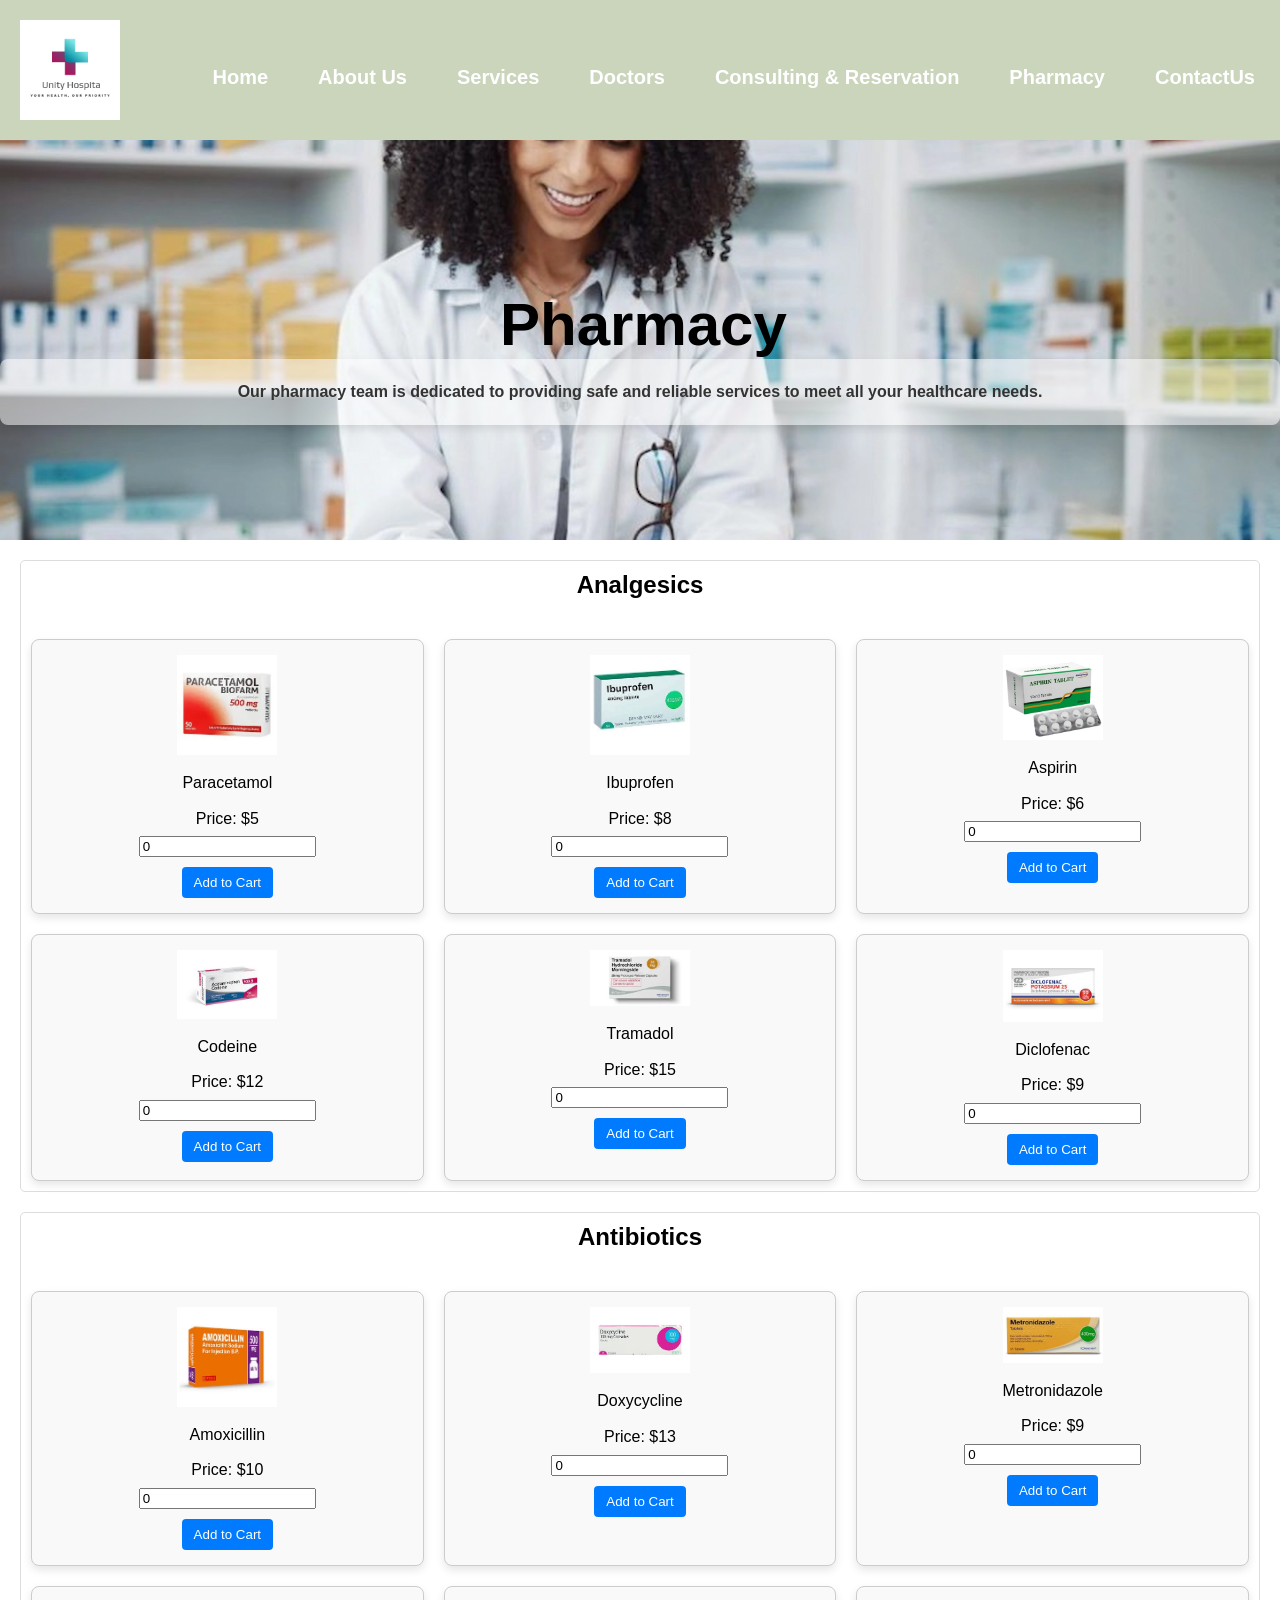
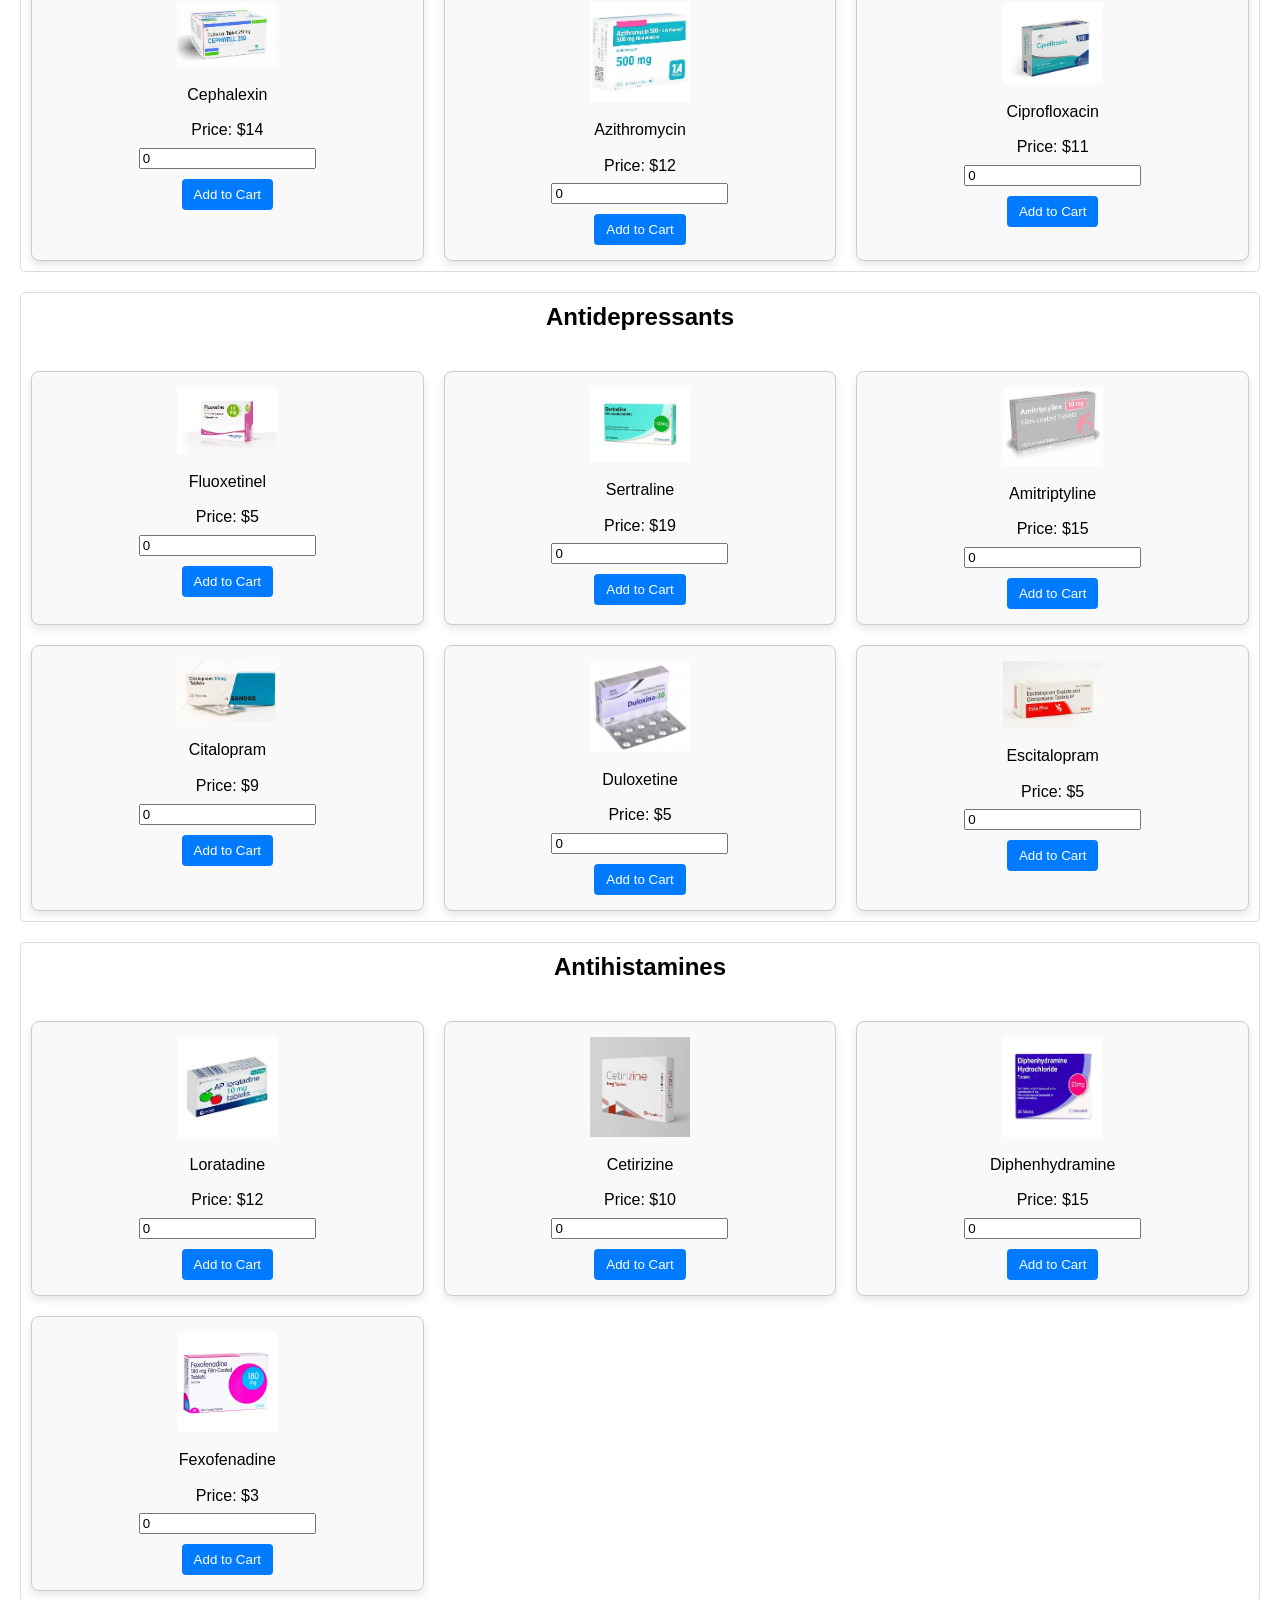
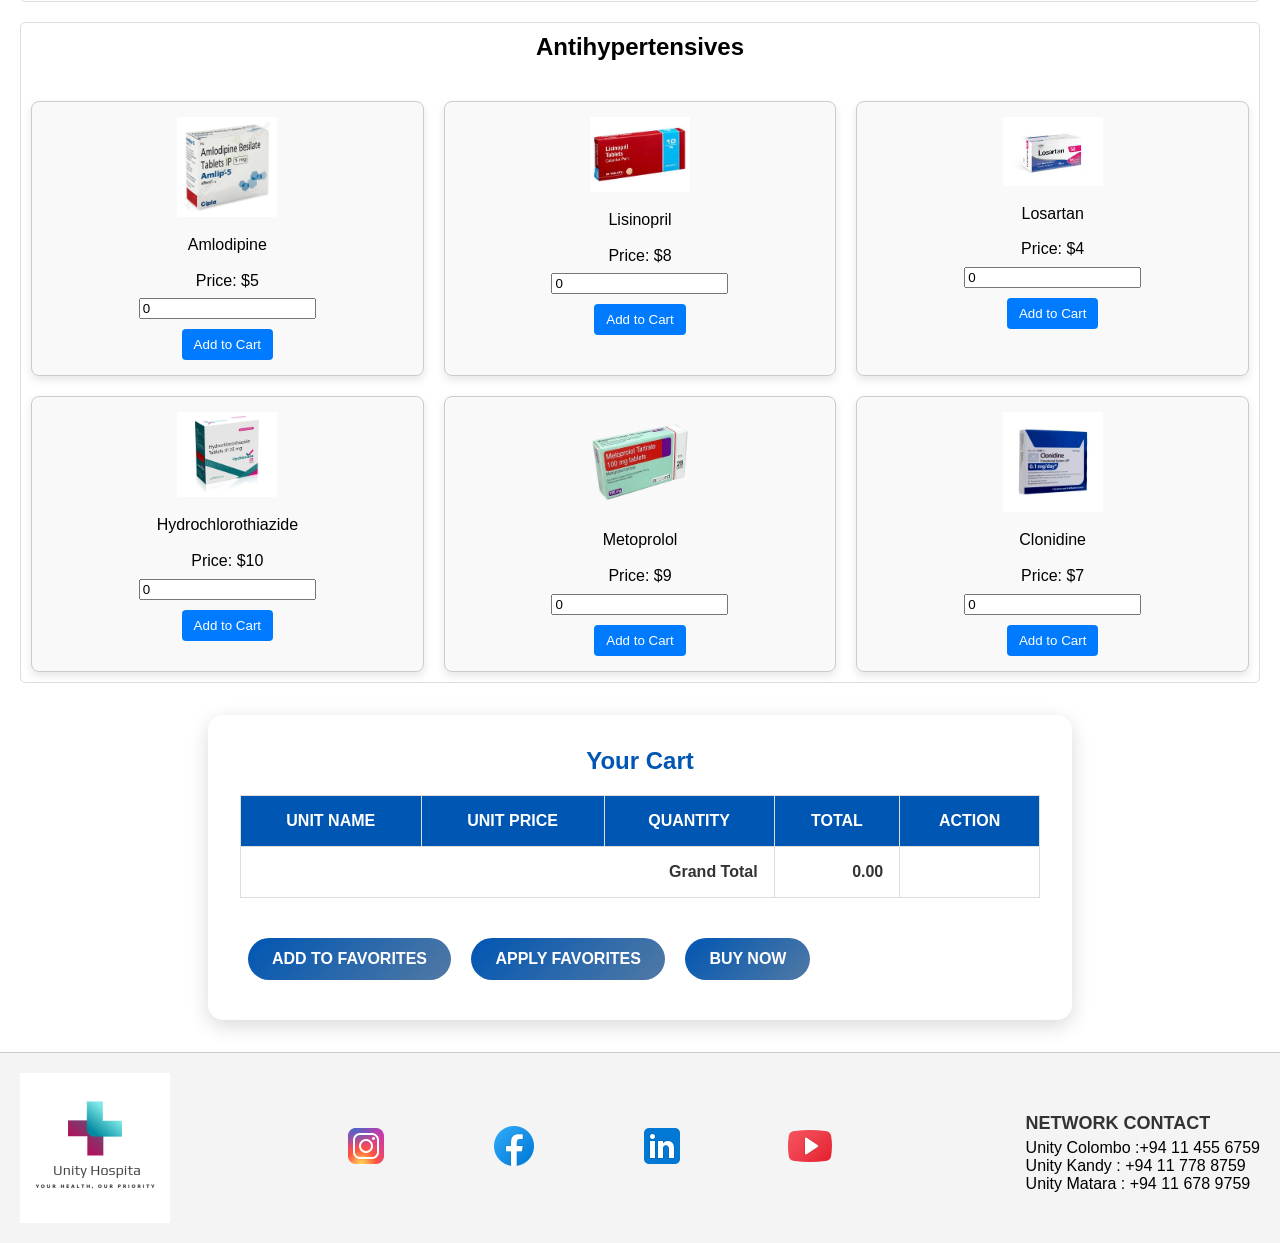
<file: pharmacy.html>
<!DOCTYPE html>
<html lang="en">
<head>
    <meta charset="UTF-8">
    <meta name="viewport" content="width=device-width, initial-scale=1.0">
    <title> Pharmacy</title>
    <!--<link href="../css/style.css" rel="stylesheet">-->
    <link href="css/style.css" rel="stylesheet">
    <link href="css/pharmacy.css" rel="stylesheet">
    <link rel="apple-touch-icon" sizes="180x180" href="favicon_package_v0.16 (1)/apple-touch-icon.png">
    <link rel="icon" type="image/png" sizes="32x32" href="favicon_package_v0.16 (1)/favicon-32x32.png">
    <link rel="icon" type="image/png" sizes="16x16" href="favicon_package_v0.16 (1)/favicon-16x16.png">
    <link rel="manifest" href="manifest.json">
    <link rel="mask-icon" href="favicon_package_v0.16 (1)" color="#5bbad5">
    <meta name="theme-color" content="#ffffff">
</head>
<body>
    <!--header section-->
    <header class="main-header">
        <!--logo-->
        <img src="image/logo.jpg" alt="logo" id="logo">

         <!--Hamburger Menu-->
         <input type="checkbox" id="menu-toggle" class="menu-toggle">
         <label for="menu-toggle" class="menu-icon">&#9776;</label>
        <!--Navigation section-->
        <nav>
           <a href="index.html">Home</a>
           <a href="about.html">About Us</a>
           <a href="service.html">Services</a>
           <a href="doctors.html">Doctors</a>
           <a href="consul.html">Consulting & Reservation</a>
           <a href="pharmacy.html">Pharmacy</a>
           <a href="contactus.html">ContactUs</a>
        </nav>
    </header>

    <!-- Main Section -->
    <main>
        <div class="container-pharmacy">
            <h1>Pharmacy</h1>
            <p>Our pharmacy team is dedicated to providing safe and reliable services to meet all your healthcare needs.</p>
        </div>

       <!-- Analgesics Section -->
       <section class="medicine-category" id="analgesics">
        <h2>Analgesics</h2>
        <div class="medicine-item" data-name="Paracetamol" data-price="5">
            <img src="image/paracetamol.webp" alt="Paracetamol">
            <p class="medicine-name">Paracetamol</p>
            <p class="medicine-price"  data-price="5">Price: $5</p>
            <input type="number" min="0" value="0" class="medicine-quantity">
            <button class="add-to-cart">Add to Cart</button>
        </div>
        <div class="medicine-item" data-name="Ibuprofen" data-price="8">
            <img src="image/Ibuprofen.webp" alt="Ibuprofen">
            <p class="medicine-name">Ibuprofen</p>
            <p class="medicine-price" data-price="8">Price: $8</p>
            <input type="number" min="0" value="0" class="medicine-quantity">
            <button class="add-to-cart">Add to Cart</button>
        </div>
        <div class="medicine-item" data-name="Aspirin" data-price="6">
            <img src="image/aspirin.webp" alt="Aspirin">
            <p class="medicine-name">Aspirin</p>
            <p class="medicine-price" data-price="6">Price: $6</p>
            <input type="number" min="0" value="0" class="medicine-quantity">
            <button class="add-to-cart">Add to Cart</button>
        </div>
        <div class="medicine-item" data-name="Codeine" data-price="12">
            <img src="image/Codeine.webp" alt="Codeine">
            <p class="medicine-name">Codeine</p>
            <p class="medicine-price" data-price="12">Price: $12</p>
            <input type="number" min="0" value="0" class="medicine-quantity">
            <button class="add-to-cart">Add to Cart</button>
        </div>
        <div class="medicine-item" data-name="Tramadol" data-price="15">
            <img src="image/Tramadol.webp" alt="Tramadol">
            <p class="medicine-name">Tramadol</p>
            <p class="medicine-price" data-price="15">Price: $15</p>
            <input type="number" min="0" value="0" class="medicine-quantity">
            <button class="add-to-cart">Add to Cart</button>
        </div>
        <div class="medicine-item" data-name="Diclofenac" data-price="9">
            <img src="image/Diclofenac.webp" alt="Diclofenac">
            <p class="medicine-name">Diclofenac</p>
            <p class="medicine-price" data-price="9">Price: $9</p>
            <input type="number" min="0" value="0" class="medicine-quantity">
            <button class="add-to-cart">Add to Cart</button>
        </div>
    </section>
    <!--Antibiotics section-->
    <section class="medicine-category" id="antibiotics">
        <h2>Antibiotics</h2>
        <div class="medicine-item" data-name="Amoxicillin" data-price="10">
            <img src="image/Amoxicillin.webp" alt="Amoxicillin">
            <p class="medicine-name">Amoxicillin</p>
            <p class="medicine-price" data-price="10">Price: $10</p>
            <input type="number" min="0" value="0" class="medicine-quantity">
            <button class="add-to-cart">Add to Cart</button>
        </div>
        <div class="medicine-item" data-name="Doxycycline" data-price="13">
            <img src="image/Doxycycline.webp" alt="Doxycycline">
            <p class="medicine-name">Doxycycline</p>
            <p class="medicine-price" data-price="13">Price: $13</p>
            <input type="number" min="0" value="0" class="medicine-quantity">
            <button class="add-to-cart">Add to Cart</button>
        </div>
        <div class="medicine-item" data-name="Metronidazole" data-price="9">
            <img src="image/Metronidazole.webp" alt="Metronidazole">
            <p class="medicine-name">Metronidazole</p>
            <p class="medicine-price" data-price="9">Price: $9</p>
            <input type="number" min="0" value="0" class="medicine-quantity">
            <button class="add-to-cart">Add to Cart</button>
        </div>
        <div class="medicine-item" data-name="Cephalexin" data-price="14">
            <img src="image/Cephalexin.webp" alt="Cephalexin">
            <p class="medicine-name">Cephalexin</p>
            <p class="medicine-price" data-price="14">Price: $14</p>
            <input type="number" min="0" value="0" class="medicine-quantity">
            <button class="add-to-cart">Add to Cart</button>
        </div>
        <div class="medicine-item" data-name="Azithromycin" data-price="12">
            <img src="image/Azithromycin.webp" alt="Azithromycin">
            <p class="medicine-name">Azithromycin</p>
            <p class="medicine-price" data-price="12">Price: $12</p>
            <input type="number" min="0" value="0" class="medicine-quantity">
            <button class="add-to-cart">Add to Cart</button>
        </div>
        <div class="medicine-item" data-name="Ciprofloxacin" data-price="11">
            <img src="image/Ciprofloxacin.webp" alt="Ciprofloxacin">
            <p class="medicine-name">Ciprofloxacin</p>
            <p class="medicine-price" data-price="11">Price: $11</p>
            <input type="number" min="0" value="0" class="medicine-quantity">
            <button class="add-to-cart">Add to Cart</button>
        </div>
    </section>
    <!--Antidepressant section-->
    <section class="medicine-category" id="antidepressants">
        <h2>Antidepressants</h2>
        <div class="medicine-item" data-name="Fluoxetine" data-price="5">
            <img src="image/Fluoxetine.webp" alt="Fluoxetine">
            <p class="medicine-name">Fluoxetinel</p>
            <p class="medicine-price" data-price="5">Price: $5</p>
            <input type="number" min="0" value="0" class="medicine-quantity">
            <button class="add-to-cart">Add to Cart</button>
        </div>
        <div class="medicine-item" data-name="Sertraline" data-price="5">
            <img src="image/Sertraline.webp" alt="Sertraline">
            <p class="medicine-name">Sertraline</p>
            <p class="medicine-price" data-price="19">Price: $19</p>
            <input type="number" min="0" value="0" class="medicine-quantity">
            <button class="add-to-cart">Add to Cart</button>
        </div>
        <div class="medicine-item" data-name="Amitriptyline" data-price="5">
            <img src="image/Amitriptyline.webp" alt="Amitriptyline">
            <p class="medicine-name">Amitriptyline</p>
            <p class="medicine-price" data-price="15">Price: $15</p>
            <input type="number" min="0" value="0" class="medicine-quantity">
            <button class="add-to-cart">Add to Cart</button>
        </div>
        <div class="medicine-item" data-name="Citalopram" data-price="5">
            <img src="image/Citalopram.webp" alt="Citalopram">
            <p class="medicine-name">Citalopram</p>
            <p class="medicine-price"data-price="9">Price: $9</p>
            <input type="number" min="0" value="0" class="medicine-quantity">
            <button class="add-to-cart">Add to Cart</button>
        </div>
        <div class="medicine-item" data-name="Duloxetine" data-price="5">
            <img src="image/Duloxetine.webp" alt="Duloxetine">
            <p class="medicine-name">Duloxetine</p>
            <p class="medicine-price" data-price="5">Price: $5</p>
            <input type="number" min="0" value="0" class="medicine-quantity">
            <button class="add-to-cart">Add to Cart</button>
        </div>
        <div class="medicine-item" data-name="Escitalopram" data-price="5">
            <img src="image/Escitalopram.webp" alt="Escitalopram">
            <p class="medicine-name">Escitalopram</p>
            <p class="medicine-price" data-price="5">Price: $5</p>
            <input type="number" min="0" value="0" class="medicine-quantity">
            <button class="add-to-cart">Add to Cart</button>
        </div>
    </section>
    <!--Antihistamines section-->
    <section class="medicine-category" id="antihistamines">
        <h2>Antihistamines</h2>
        <div class="medicine-item" data-name="Loratadine" data-price="5">
            <img src="image/Loratadine.webp" alt="Loratadine">
            <p class="medicine-name">Loratadine</p>
            <p class="medicine-price" data-price="12">Price: $12</p>
            <input type="number" min="0" value="0" class="medicine-quantity">
            <button class="add-to-cart">Add to Cart</button>
        </div>
        <div class="medicine-item" data-name="Cetirizine" data-price="5">
            <img src="image/Cetirizine.webp" alt="Cetirizine">
            <p class="medicine-name">Cetirizine</p>
            <p class="medicine-price" data-price="10">Price: $10</p>
            <input type="number" min="0" value="0" class="medicine-quantity">
            <button class="add-to-cart">Add to Cart</button>
        </div>
        <div class="medicine-item" data-name="Diphenhydramine" data-price="5">
            <img src="image/Diphenhydramine.webp" alt="Diphenhydramine">
            <p class="medicine-name">Diphenhydramine</p>
            <p class="medicine-price" data-price="15">Price: $15</p>
            <input type="number" min="0" value="0" class="medicine-quantity">
            <button class="add-to-cart">Add to Cart</button>
        </div>
        <div class="medicine-item" data-name="Fexofenadine" data-price="5">
            <img src="image/fexofenadine.webp" alt="Fexofenadine">
            <p class="medicine-name">Fexofenadine</p>
            <p class="medicine-price" data-price="3">Price: $3</p>
            <input type="number" min="0" value="0" class="medicine-quantity">
            <button class="add-to-cart">Add to Cart</button>
        </div>
    </section>
    <!--Antihypertensive section-->
    <section class="medicine-category" id="antihypertensives">
        <h2>Antihypertensives</h2>
        <div class="medicine-item" data-name="Amlodipine" data-price="5">
            <img src="image/Amlodipine.webp" alt="Amlodipine">
            <p class="medicine-name">Amlodipine</p>
            <p class="medicine-price" data-price="5">Price: $5</p>
            <input type="number" min="0" value="0" class="medicine-quantity">
            <button class="add-to-cart">Add to Cart</button>
        </div>
        <div class="medicine-item" data-name="Lisinopril" data-price="5">
            <img src="image/Lisinopril.webp" alt="Lisinopril">
            <p class="medicine-name">Lisinopril</p>
            <p class="medicine-price" data-price="8">Price: $8</p>
            <input type="number" min="0" value="0" class="medicine-quantity">
            <button class="add-to-cart">Add to Cart</button>
        </div>
        <div class="medicine-item" data-name="Losartan" data-price="5">
            <img src="image/Losartan.webp" alt="Losartan">
            <p class="medicine-name">Losartan</p>
            <p class="medicine-price" data-price="4">Price: $4</p>
            <input type="number" min="0" value="0" class="medicine-quantity">
            <button class="add-to-cart">Add to Cart</button>
        </div>
        <div class="medicine-item" data-name="Hydrochlorothiazide" data-price="5">
            <img src="image/Hydrochlorothiazide.webp" alt="Hydrochlorothiazide">
            <p class="medicine-name">Hydrochlorothiazide</p>
            <p class="medicine-price" data-price="10">Price: $10</p>
            <input type="number" min="0" value="0" class="medicine-quantity">
            <button class="add-to-cart">Add to Cart</button>
        </div>
        <div class="medicine-item" data-name="Metoprolol" data-price="5">
            <img src="image/Metoprolo.webp" alt="Metoprolol">
            <p class="medicine-name">Metoprolol</p>
            <p class="medicine-price" data-price="9">Price: $9</p>
            <input type="number" min="0" value="0" class="medicine-quantity">
            <button class="add-to-cart">Add to Cart</button>
        </div>
        <div class="medicine-item" data-name="Clonidine" data-price="5">
            <img src="image/Clonidine.webp" alt="Clonidine">
            <p class="medicine-name">Clonidine</p>
            <p class="medicine-price" data-price="7">Price: $7</p>
            <input type="number" min="0" value="0" class="medicine-quantity">
            <button class="add-to-cart">Add to Cart</button>
        </div>
    </section>

    
      <!-- Cart Table -->
    <section id="cart">
        <h2>Your Cart</h2>
        <table id="cart-table">
            <thead>
                <tr>
                    <th>Unit Name</th>
                    <th>Unit Price</th>
                    <th>Quantity</th>
                    <th>Total</th>
                    <th>Action</th>
                </tr>
            </thead>
            <tbody id="cart-items">
                <!-- Dynamically populated rows -->
            </tbody>
            <tfoot>
                <tr>
                    <td colspan="3">Grand Total</td>
                    <td id="grand-total">$0</td>
                    <td></td>
                </tr>
            </tfoot>
        </table>
        <button id="add-to-favorites">Add to Favorites</button>
        <button id="apply-favorites">Apply Favorites</button>
        <button id="buy-now">Buy Now</button>
    </section>
</main>



    <!-- Footer Section -->
    <footer>
        <div>
            <img src="image/logo.jpg" alt="footer-logo" class="foot-logo">
        </div>
         <div>
            <a href="https://www.instagram.com/" target="_blank">
                <img src="image/icons8-instagram-48.png" alt="instargram" class="inst">
            </a>
            <a href="https://web.facebook.com/?_rdc=1&_rdr" target="_blank">
                <img src="image/icons8-facebook-48.png" alt="facebook" class="face">
            </a>
            <a href="https://www.linkedin.com/learning-login/" target="_blank">
                <img src="image/icons8-linked-in-48.png" alt="linkedin" class="linkd">
            </a>
            <a href="https://www.youtube.com/" target="_blank">
                <img src="image/icons8-youtube-48.png" alt="Youtube" class="yout">
            </a>
         </div>
         
        
         <div>
            
            <ul type="none">
                <li> <h3>NETWORK CONTACT</h3></li>
                <li>Unity Colombo :+94 11 455 6759</li>
                <li>Unity Kandy    : +94 11 778 8759</li>
                <li>Unity Matara   : +94 11 678 9759</li>
                
            </ul>
         </div>
    </footer>
    <script src="js/pharmacy.js" defer></script>
   </body>
</html>

<!---references
Tockcake.com (no date) Tockcake. Available at: https://tockcake.com/?utm_source=google&utm_medium=cpc&utm_campaign=homepage&gad_source=1&gclid=CjwKCAjwooq3BhB3EiwAY (Accessed: 5 September 2024).

Unsplash (no date) Unsplash. Available at: https://unsplash.com/ (Accessed: 5 September 2024).

W3Schools (no date) W3Schools. Available at: https://www.w3schools.com/ (Accessed: 1 September 2024).-->
</file>
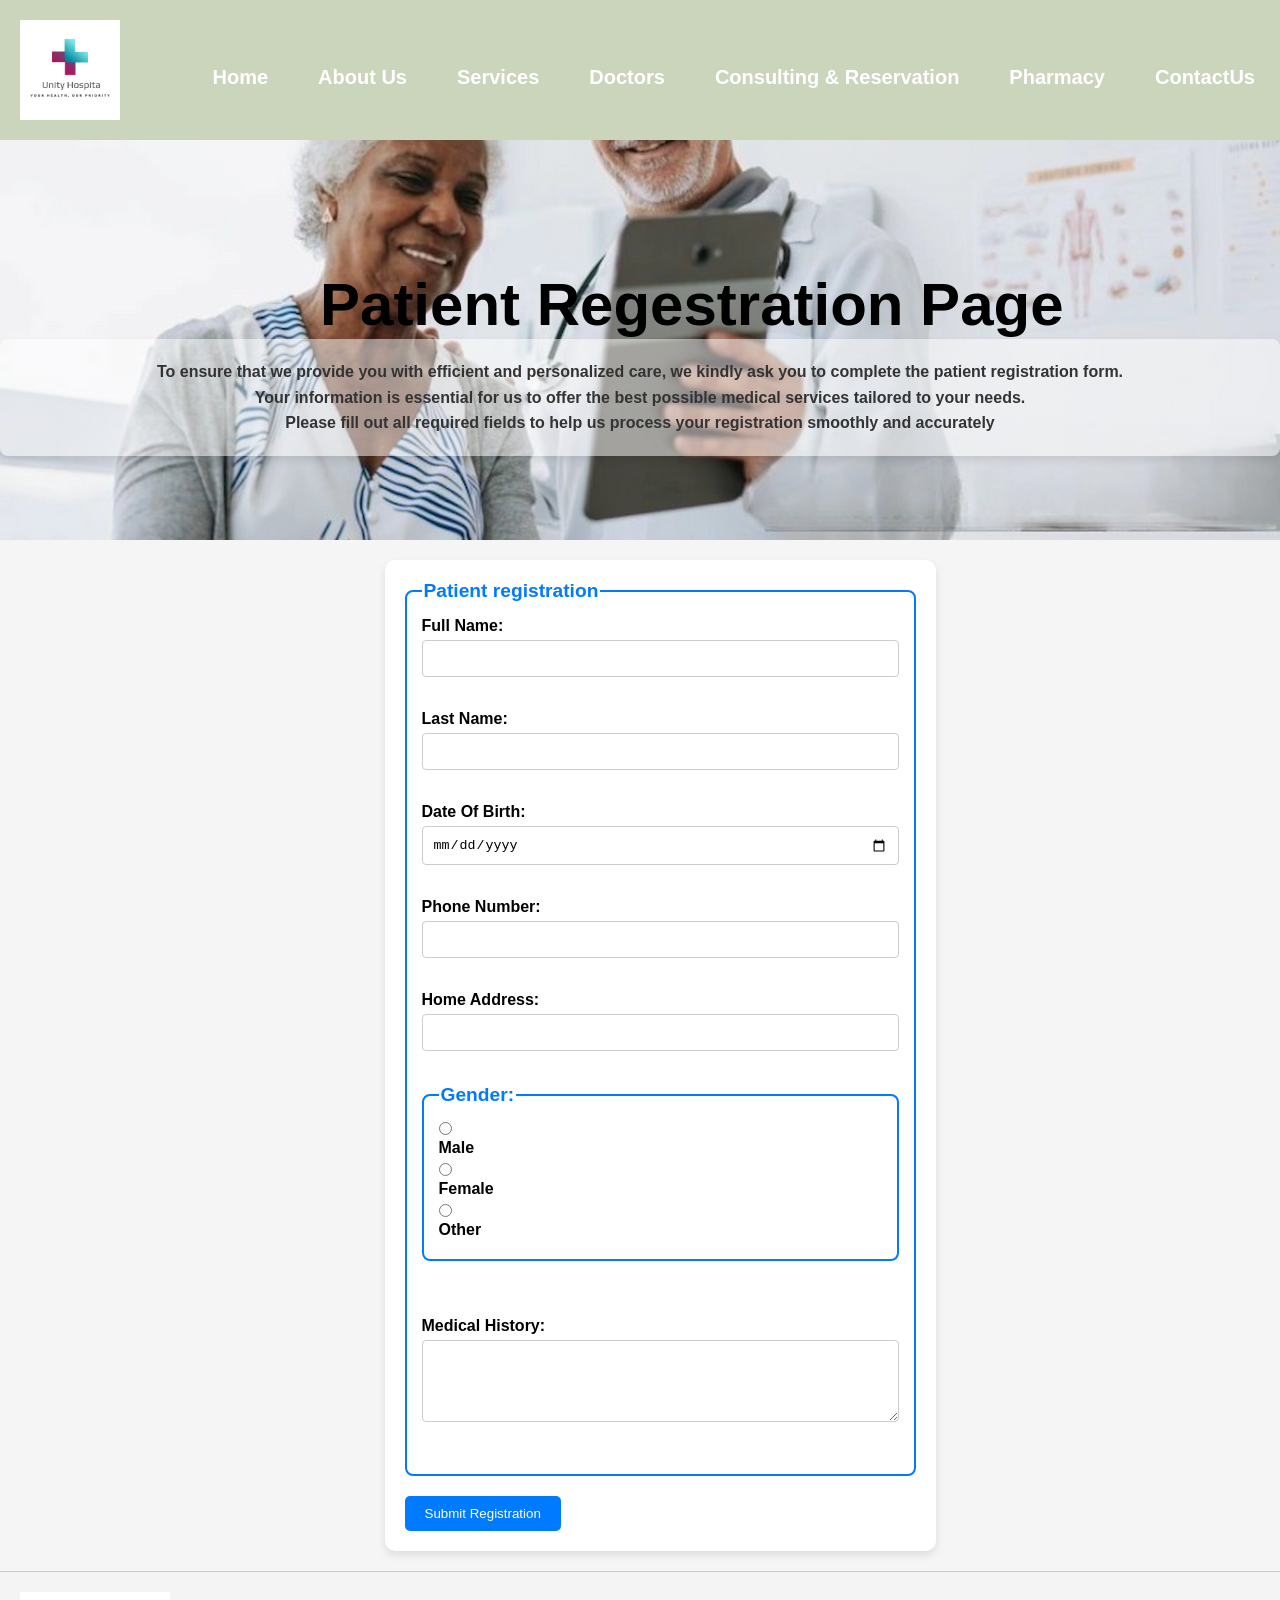
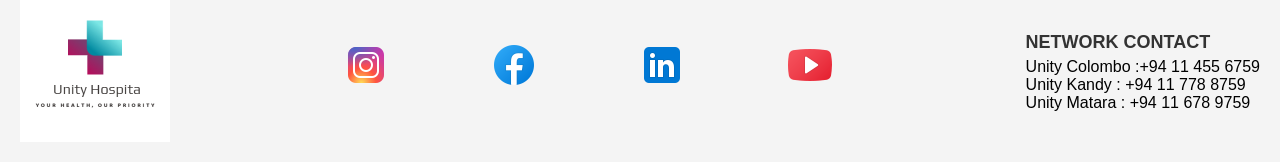
<file: registration.html>
<!DOCTYPE html>
<html lang="en">
<head>
    <meta charset="UTF-8">
    <meta name="viewport" content="width=device-width, initial-scale=1.0">
    <title>Registration</title>
    <link href="css/style.css" rel="stylesheet">
    <link href="css/style.css" rel="stylesheet">
    <link rel="apple-touch-icon" sizes="180x180" href="favicon_package_v0.16 (1)/apple-touch-icon.png">
    <link rel="icon" type="image/png" sizes="32x32" href="favicon_package_v0.16 (1)/favicon-32x32.png">
    <link rel="icon" type="image/png" sizes="16x16" href="favicon_package_v0.16 (1)/favicon-16x16.png">
    <link rel="manifest" href="manifest.json">
    <link rel="mask-icon" href="favicon_package_v0.16 (1)" color="#5bbad5">
    <meta name="theme-color" content="#ffffff">
</head>
<body>
    <header class="main-header">
         <!--logo-->
         <img src="image/logo.jpg" alt="logo" id="logo">

          <!--Hamburger Menu-->
        <input type="checkbox" id="menu-toggle" class="menu-toggle">
        <label for="menu-toggle" class="menu-icon">&#9776;</label>
         <!--Navigation section-->
         <nav>
            <a href="index.html">Home</a>
            <a href="about.html">About Us</a>
            <a href="service.html">Services</a>
            <a href="doctors.html">Doctors</a>
            <a href="consul.html">Consulting & Reservation</a>
            <a href="pharmacy.html">Pharmacy</a>
            <a href="contactus.html">ContactUs</a>
         </nav>

    </header>
    <main>
        <section>
        <div class="container-patient">
            <h1>Patient Regestration Page</h1>
            <p>To ensure that we provide you with efficient and personalized care, we kindly ask you to complete the patient registration form.<br> Your information is essential for us to offer the best possible medical services tailored to your needs.<br> Please fill out all required fields to help us process your registration smoothly and accurately</p>
        </div>
        </section>
        <div class="containerpat">
        <section>
            <form action="">
                <fieldset>
                    <legend>Patient registration</legend>
            
                    <label for="fullN">Full Name:</label>
                    <input type="text" name="fullname" id="fullN" required><br><br>
            
                    <label for="LastN">Last Name:</label>
                    <input type="text" name="lastname" id="LastN" required><br><br>
            
                    <label for="bd">Date Of Birth:</label>
                    <input type="date" name="DOB" id="bd" required><br><br>
            
                    <label for="phone_num">Phone Number:</label>
                    <input type="tel" maxlength="10" name="phonenumber" id="phone_num" required pattern="[0-9]{10}" title="Enter a valid 10-digit phone number"><br><br>
            
                    <label for="text4">Home Address:</label>
                    <input type="text" name="homeaddress" id="text4" required><br><br>
            
                    <fieldset>
                        <legend>Gender:</legend>
                        <input type="radio" value="Male" name="gender" id="radio01">
                        <label for="radio01">Male</label>
            
                        <input type="radio" value="Female" name="gender" id="radio02">
                        <label for="radio02">Female</label>
            
                        <input type="radio" value="Other" name="gender" id="radio03">
                        <label for="radio03">Other</label>
                    </fieldset><br><br>
            
                    <label for="med-history">Medical History:</label>
                    <textarea name="medicalhistory" id="med-history" rows="4" cols="50"></textarea><br><br>
            
                </fieldset>
            
                <input type="submit" name="submit" id="submitbtn" value="Submit Registration">
            </form>
            
        </section>
        </div>

    </main>
    <footer>
        <div>
            <img src="image/logo.jpg" alt="footer-logo" class="foot-logo">
        </div>
         <div>
            <a href="https://www.instagram.com/" target="_blank">
                <img src="image/icons8-instagram-48.png" alt="instargram" class="inst">
            </a>
            <a href="https://web.facebook.com/?_rdc=1&_rdr" target="_blank">
                <img src="image/icons8-facebook-48.png" alt="facebook" class="face">
            </a>
            <a href="https://www.linkedin.com/learning-login/" target="_blank">
                <img src="image/icons8-linked-in-48.png" alt="linkedin" class="linkd">
            </a>
            <a href="https://www.youtube.com/" target="_blank">
                <img src="image/icons8-youtube-48.png" alt="Youtube" class="yout">
            </a>
         </div>
         
        
         <div>
            
            <ul type="none">
                <li> <h3>NETWORK CONTACT</h3></li>
                <li>Unity Colombo :+94 11 455 6759</li>
                <li>Unity Kandy    : +94 11 778 8759</li>
                <li>Unity Matara   : +94 11 678 9759</li>
                
            </ul>
         </div>
    </footer>
</body>
</html>

<!---references
Tockcake.com (no date) Tockcake. Available at: https://tockcake.com/?utm_source=google&utm_medium=cpc&utm_campaign=homepage&gad_source=1&gclid=CjwKCAjwooq3BhB3EiwAY (Accessed: 5 September 2024).

Unsplash (no date) Unsplash. Available at: https://unsplash.com/ (Accessed: 5 September 2024).

W3Schools (no date) W3Schools. Available at: https://www.w3schools.com/ (Accessed: 1 September 2024).-->
</file>
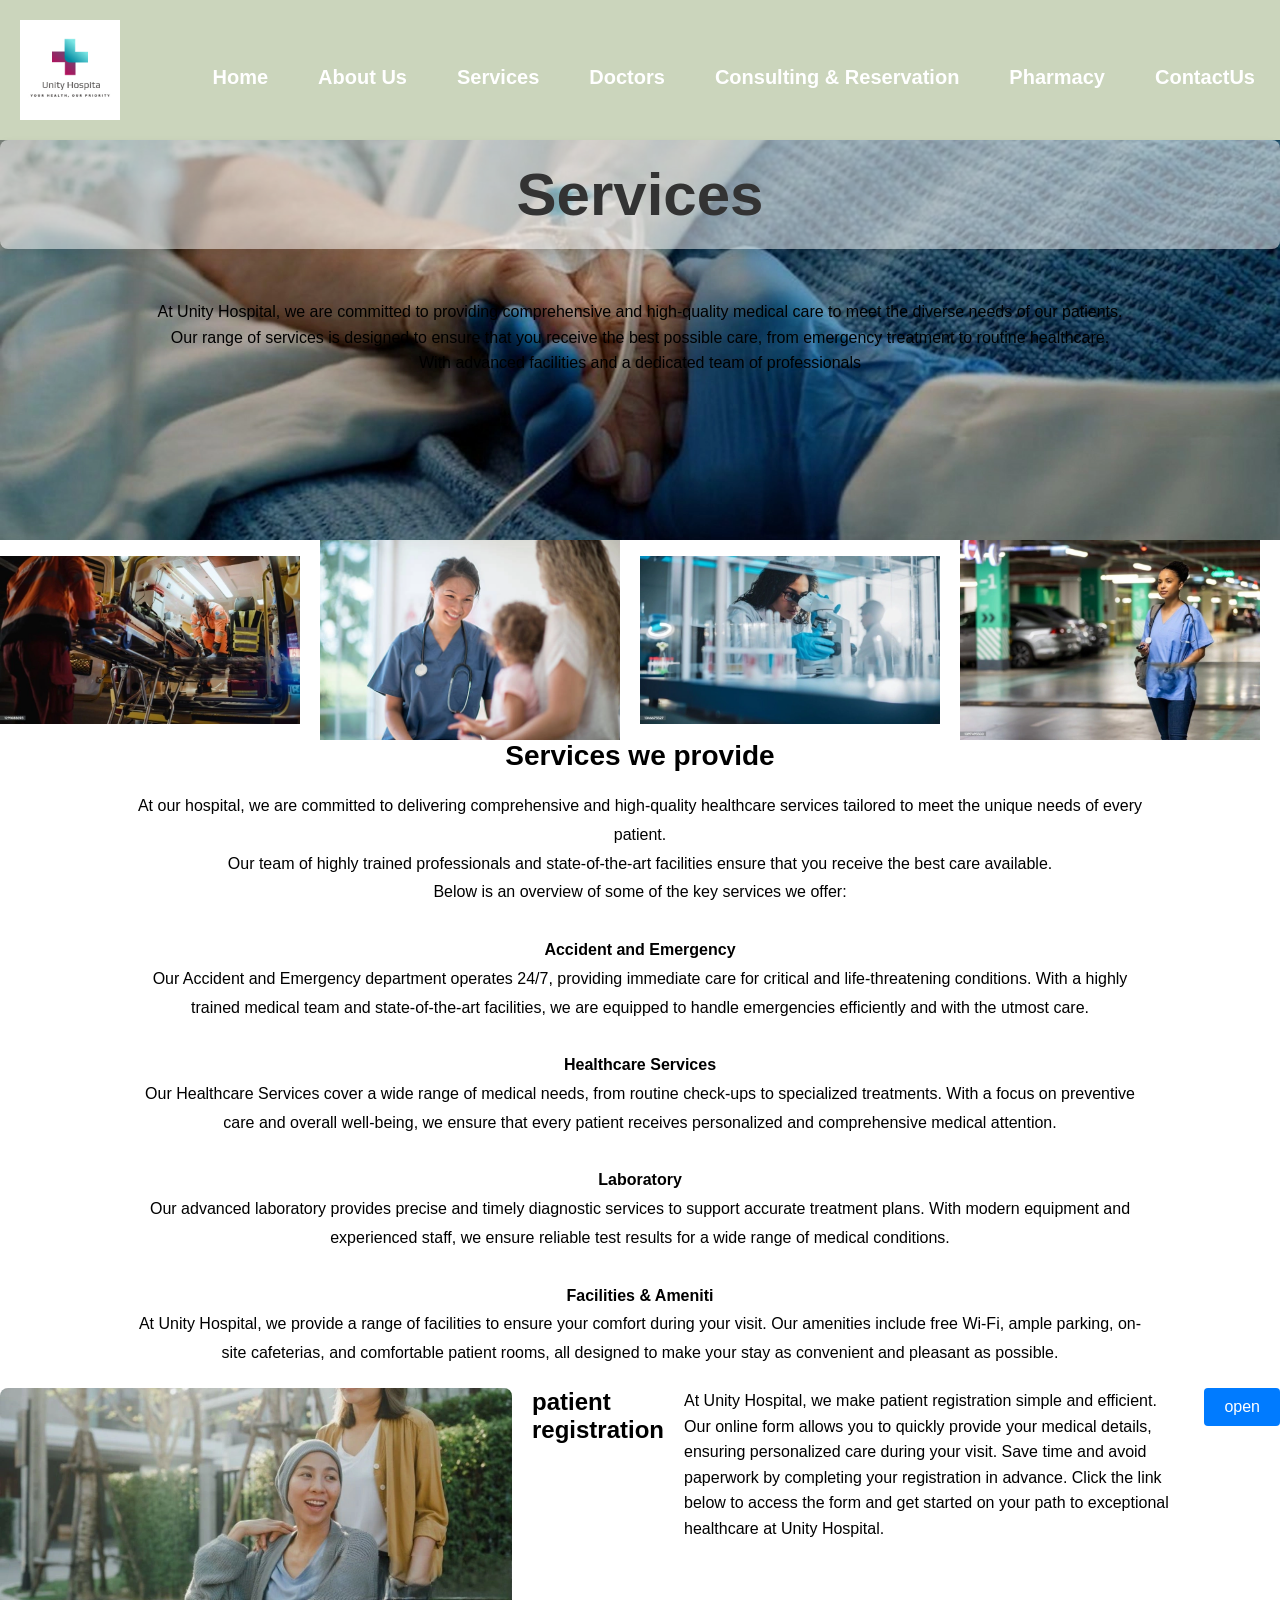
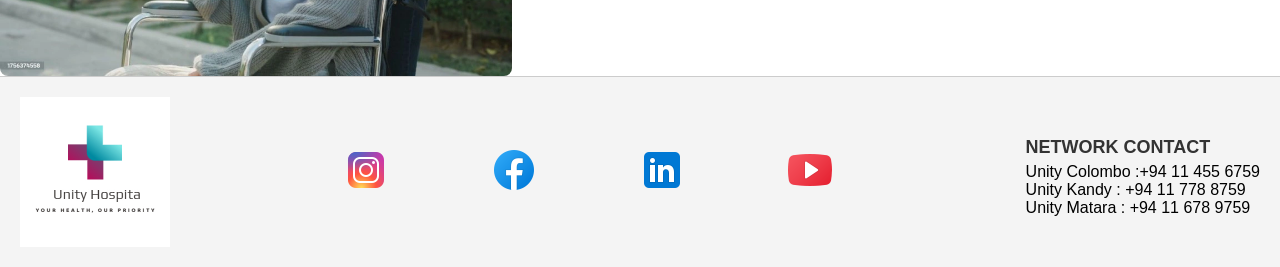
<file: service.html>
<!DOCTYPE html>
<html lang="en">
<head>
    <meta charset="UTF-8">
    <meta name="viewport" content="width=device-width, initial-scale=1.0">
    <title>SErvices</title>
    <link href="css/style.css" rel="stylesheet">
    <link href="css/style.css" rel="stylesheet">
    <link rel="apple-touch-icon" sizes="180x180" href="favicon_package_v0.16 (1)/apple-touch-icon.png">
    <link rel="icon" type="image/png" sizes="32x32" href="favicon_package_v0.16 (1)/favicon-32x32.png">
    <link rel="icon" type="image/png" sizes="16x16" href="favicon_package_v0.16 (1)/favicon-16x16.png">
    <link rel="manifest" href="manifest.json">
    <link rel="mask-icon" href="favicon_package_v0.16 (1)" color="#5bbad5">
    <meta name="theme-color" content="#ffffff">
</head>
<body>
    <!--header section-->
    <header class="main-header">
        <!--logo-->
        <img src="image/logo.jpg" alt="logo" id="logo">

         <!--Hamburger Menu-->
         <input type="checkbox" id="menu-toggle" class="menu-toggle">
         <label for="menu-toggle" class="menu-icon">&#9776;</label>
        <!--Navigation section-->
        <nav>
           <a href="index.html">Home</a>
           <a href="about.html">About Us</a>
           <a href="service.html">Services</a>
           <a href="doctors.html">Doctors</a>
           <a href="consul.html">Consulting & Reservation</a>
           <a href="pharmacy.html">Pharmacy</a>
           <a href="contactus.html">ContactUs</a>
        </nav>
    </header>
    <main>
        <div class="container-services">
            <h1>Services</h1>
            <p>At Unity Hospital, we are committed to providing comprehensive and high-quality medical care to meet the diverse needs of our patients.<br> Our range of services is designed to ensure that you receive the best possible care, from emergency treatment to routine healthcare.<br> With advanced facilities and a dedicated team of professionals</p>
        </div>
        <div class="container-serv">
            
                <img src="image/emergncyunit.webp" alt="emergencyunit"  class="emergency-unit-image">
                <img src="image/healthcare.webp" alt="healthcare" class="healthcare-image">
                <img src="image/labotary.webp" alt="labotary" class="labotary-image">
                <img src="image/facilities.webp" alt="facilities" class="facilities-image">
        </div>
        <section id="services_page_section1">
            <h2>Services we provide</h2>
            <p id="services_paragraph">At our hospital, we are committed to delivering comprehensive and high-quality healthcare services tailored to meet the unique needs of every patient.<br> Our team of highly trained professionals and state-of-the-art facilities ensure that you receive the best care available.<br> Below is an overview of some of the key services we offer:<br> <br>

                
                
                <b>Accident and Emergency</b><br>
                Our Accident and Emergency department operates 24/7, providing immediate care for critical and life-threatening conditions. With a highly trained medical team and state-of-the-art facilities, we are equipped to handle emergencies efficiently and with the utmost care.<br><br>
                    
                <b>Healthcare Services</b><br>
                Our Healthcare Services cover a wide range of medical needs, from routine check-ups to specialized treatments. With a focus on preventive care and overall well-being, we ensure that every patient receives personalized and comprehensive medical attention.<br><br>

                <b>Laboratory</b><br>
                Our advanced laboratory provides precise and timely diagnostic services to support accurate treatment plans. With modern equipment and experienced staff, we ensure reliable test results for a wide range of medical conditions.<br><br>

                <b>Facilities & Ameniti</b><br>
                At Unity Hospital, we provide a range of facilities to ensure your comfort during your visit. Our amenities include free Wi-Fi, ample parking, on-site cafeterias, and comfortable patient rooms, all designed to make your stay as convenient and pleasant as possible.


                </p>
        </section>
        <div class="con-ser">
            <img src="image/patientrg.webp" class="patient-regestration-imge">
            <h2>patient registration </h2>
            
            <p>At Unity Hospital, we make patient registration simple and efficient. Our online form allows you to quickly provide your medical details,<br> ensuring personalized care during your visit. Save time and avoid paperwork by completing your registration in advance. Click the link below to access the form and get started on your path to exceptional healthcare at Unity Hospital.</p>
            <a href="registration.html" class="btn-ser">open</a>
        </div>
    </main>
    <footer>
        <div>
            <img src="image/logo.jpg" alt="footer-logo" class="foot-logo">
        </div>
         <div>
            <a href="https://www.instagram.com/" target="_blank">
                <img src="image/icons8-instagram-48.png" alt="instargram" class="inst">
            </a>
            <a href="https://web.facebook.com/?_rdc=1&_rdr" target="_blank">
                <img src="image/icons8-facebook-48.png" alt="facebook" class="face">
            </a>
            <a href="https://www.linkedin.com/learning-login/" target="_blank">
                <img src="image/icons8-linked-in-48.png" alt="linkedin" class="linkd">
            </a>
            <a href="https://www.youtube.com/" target="_blank">
                <img src="image/icons8-youtube-48.png" alt="Youtube" class="yout">
            </a>
         </div>
         
        
         <div>
            
            <ul type="none">
                <li> <h3>NETWORK CONTACT</h3></li>
                <li>Unity Colombo :+94 11 455 6759</li>
                <li>Unity Kandy    : +94 11 778 8759</li>
                <li>Unity Matara   : +94 11 678 9759</li>
                
            </ul>
         </div>
    </footer>
</body>
</html>

<!---references
Tockcake.com (no date) Tockcake. Available at: https://tockcake.com/?utm_source=google&utm_medium=cpc&utm_campaign=homepage&gad_source=1&gclid=CjwKCAjwooq3BhB3EiwAY (Accessed: 5 September 2024).

Unsplash (no date) Unsplash. Available at: https://unsplash.com/ (Accessed: 5 September 2024).

W3Schools (no date) W3Schools. Available at: https://www.w3schools.com/ (Accessed: 1 September 2024).-->
</file>
<file: css/style.css>
*{
    margin: 0;
}
body {
    font-family: Arial, sans-serif;
}

/*----------------------header section----------------------*/




/* Desktop Navigation Styles */
header {
    background-color: rgb(203, 213, 188);
    display: flex;
    align-items: center;
    justify-content: space-between;
    padding: 10px;
}

nav {
    display: flex;
    justify-content: space-between;
    margin-top: 15px;
}

nav a {
    color: #fff;
    text-decoration: none;
    margin-left: 20px;
    font-size: 20px;
    padding: 10px 15px;
    font-weight: bold;
}

#logo {
    height: 100px;
    width: auto;
    margin: 10px;
}

.menu-toggle, .menu-icon {
    display: none;
}

/* Animation keyframes */
@keyframes fadeIn {
    from { opacity: 0; }
    to { opacity: 1; }
}

@keyframes slideInLeft {
    from { transform: translateX(-100%); opacity: 0; }
    to { transform: translateX(0); opacity: 1; }
}

@keyframes scaleUp {
    from { transform: scale(1); }
    to { transform: scale(1.1); }
}

/* Fade-in effect for containers */
.container-main,
.section-matara,
.section-two {
    opacity: 0;
    animation: fadeIn 1s forwards; /* Fade-in animation over 1 second */
}

/* Hover effect for images */
img {
    transition: transform 0.3s ease-in-out; /* Smooth transformation on hover */
}

img:hover {
    transform: scale(1.05); /* Slightly zooms the image on hover */
}

/* Hover effect for submit button */
#submit-button {
    transition: background-color 0.3s ease, transform 0.3s ease;
}

#submit-button:hover {
    background-color: #0056b3;
    transform: scale(1.05); /* Slightly zooms the button on hover */
}

/* Slide-in animation for table rows */
.table-branch tr {
    opacity: 0;
    transform: translateY(20px);
    animation: slideIn 0.5s forwards;
}

@keyframes slideIn {
    from {
        opacity: 0;
        transform: translateY(20px);
    }
    to {
        opacity: 1;
        transform: translateY(0);
    }
}

/* Delayed animation for each table row */
.table-branch tr:nth-child(1) { animation-delay: 0.1s; }
.table-branch tr:nth-child(2) { animation-delay: 0.2s; }
.table-branch tr:nth-child(3) { animation-delay: 0.3s; }

/* Logo animation */
#logo {
    animation: fadeIn 2s ease-in-out;
}

/* Main heading slide in */
.intro-hed {
    font-size: 60px;

    justify-content: center;
    padding-left: 280px;
    padding-top: 50px;
    animation: slideInLeft 2s ease-out;
}

/* Navigation links hover effect */
nav a {
    transition: color 0.3s ease;
}

nav a:hover {
    color:rgb(173, 183, 155); /* Change to preferred color */
}

/* Image scale effect on hover */
.con-img, .service-img, .contact-img {
    transition: transform 0.3s ease;
}

.con-img:hover, .service-img:hover, .contact-img:hover {
    transform: scale(1.1);
}

/* Section headings fade-in on scroll */
.about-section h2, .service-section h2, .contact-section h2 {
    animation: fadeIn 1.5s ease-in-out;
}

/* Smooth scrolling */
html {
    scroll-behavior: smooth;
}

/* Background zoom-in effect */
@keyframes zoomIn {
    from { background-size: 110%; }
    to { background-size: 100%; }
}

.container-consulting {
    animation: zoomIn 10s infinite alternate; /* Zoom-in effect with smooth transition */
}





/*--------------------Home pg-----------------------*/
/*home pg main container*/
.container-hero{
    width: 100%;
    height: 300px; 
    background-image: url('../image/home\ image\ \(2\).webp');
    background-size: cover; /* scales the image to cover the entire container */
    background-position: center;
    padding-bottom:100px;
}
/*home pg intro-hed*/
.intro-hed{
    font-size: 60px;
    justify-content: center;
    padding-left: 280px;
    padding-top: 50px;
    

}

/*home pg slogan*/
.slogan{
    font-size: 30px;
    padding-left: 450px;
}
/*home pg intro-para*/
.intro-para{
    
    padding-top: 50px;
    text-align: center;
    font-size: 14px;
    font-weight: bold; /* Bold for emphasis */
    color: #333; /* Darker color for better readability */
    background-color:#FFFFFF80; /* Light background for contrast */
    padding: 20px; 
    border-radius: 8px; /* Rounded corners */
    box-shadow: 0px 4px 8px rgba(0, 0, 0, 0.1); /* Subtle shadow to make it stand out */

}
/*home pg about us area*/

.about-section{
    background-color: #f2f2f2;
    width: 97%;
    padding: 20px;
    
    

}
/*homepg about us h2*/
.about-section h2{
   
    text-align: center;
    padding-left: 555px;
    margin-bottom: 20px;

}
/*home page about us container*/
.about-content{
    display: flex;
    align-items: flex-start;
    justify-content: space-between;/* Adds space between image and text */

}
/*home pg about us img*/
.con-img{

    width: 35%;
    height: 200px;
    border-radius: 8px; 
    padding-left: 50px;
    padding-top: 50px;
}
/*home pg about us para*/
.about-section p{
   
    padding-bottom: 200px;
    max-width: 50%;/* paragraph takes half of the container */
    line-height: 1.6;  /*Adds better readability to the paragraph */
    padding-top: 50px;
    
    
    
}

/*home pg services*/
.service-section{
    background-color: #f2f2f2;
    width: 97%;
    padding: 20px;
}
/*home pg service area container*/
.service-content {
    display: flex;
    align-items: center; /* Aligns the text and image vertically */
    justify-content: space-between; /* Creates space between the image and text */
    
}
/*home pg service area img*/
.service-img {
    max-width: 500px; /* Sets a fixed width for the image */
    height: auto;
    border-radius: 8px; /* Adds rounded corners to the image */
}
/*home pg service area para*/
.service-section p{
    max-width: 600px; /* Limits the width of the text */
    text-align: justify; /*  text is aligned  */
    
}

/*home pg service area header*/
.service-section h2 {
    text-align: center;
    padding-left: 555px;
    margin-bottom: 20px;
}
/*home pg contact us section*/

.contact-section{
    background-color: #f2f2f2;
    width: 97%;
    padding: 20px;
}
/*home pg contact us container*/

.contact-content {
    display: flex;
    align-items: center; /* Aligns the text and image vertically */
    justify-content: space-between; /* Creates space between the image and text */
    gap: 30px; /* Adds space between the image and the text */
    max-width: 1200px; /* Sets the maximum width for the container */
    margin: 0 auto; /* Centers the container */
    padding: 20px;
}
/*home pg contact us image*/

.contact-img {
    max-width: 500px; /* Sets a fixed width for the image */
    height: auto;
    border-radius: 8px; /* Adds rounded corners to the image */
}

/*home pg contact us para*/

.contact-section p{
    max-width: 600px; /* Limits the width of the text */
    text-align: justify; /* text is aligned  */
}



/*home pg contact us h2*/
.contact-section h2 {
    text-align: center;
    padding-left: 555px;
    margin-bottom: 20px;
}
/*footer section*/
footer {
    display: flex; /* Aligns the children (logo, social media, contacts) horizontally */
    justify-content: space-between; /* Adds equal space between each item */
    align-items: center; /* Aligns items vertically in the center */
    padding: 20px;
    background-color: #f4f4f4; /* Example background color for the footer */
    border-top: 1px solid #ccc; /* Optional border to define the footer */
}





/*--------------------------------------media queries for home pg max width 600px-----------------------------------------------*/

/* Responsive Styles for max-width 600px */

/* General adjustments for mobile */
@media (max-width: 600px) {
    /* Header adjustments */
    header {
        flex-direction: column;
        padding: 5px;
    }

    #logo {
        width: 100%; /* Adjusted height for smaller screens */
    }

    .menu-icon {
        display: block;
        font-size: 30px;
        cursor: pointer;
        margin-right: 20px;
        align-self: flex-end;
        padding-bottom: 100px;
    }

    nav {
        display: none;
        flex-direction: column;
        text-align: center;
        width: 100%;
    }

    .menu-toggle:checked + .menu-icon + nav {
        display: flex;
    }

    nav a {
        margin: 10px 0;
        width: 100%;
        padding: 10px;
        background-color: rgb(203, 213, 188);
    }
     .container-hero,.about-section, .service-section, .contact-section {
        width: 100%; /* Ensure containers use full width of the viewport */
    
        box-sizing: border-box; /* Include padding and border in the element's total width and height */
        
      
    }
    .main-header{
        width:100%;
        box-sizing: border-box;
        padding: 5px;
    }
    #logo{
        width: 100px;
    }
    /* Main content adjustments */
    .intro-hed {
        font-size: 40px; /* Reduced font size */
        padding-left: 20px; /* Adjusted padding */
        padding-top: 20px;
    }

    .slogan {
        font-size: 20px; /* Reduced font size */
        padding-left: 180px;
        color: #0c0d0d;
        font-weight: bold;
    }

    .intro-para {
        padding: 10px; /* Reduced padding */
        font-size: 12px; /* Smaller font size */
    }

    .about-content, .service-content, .contact-content {
        flex-direction: column; /* Stack image and text vertically */
        align-items: center;
        padding: 10px;
        
    }

    .con-img, .service-img, .contact-img {
        width: 50%; /* Ensure images fit the screen width */
        height: auto; /* Maintain aspect ratio */
        padding-right: 10px;
    }
    .about-section h2 , .service-section h2, .contact-section h2 {
        /*max-width: 100%; Ensure text width fits within container */
        padding-left:100px ; /* Adjusted padding */
        padding-right: 80px;
        padding-top: 60px;
    }

     .service-section p, .contact-section p {
        max-width: 100%; /* Ensure text width fits within container */
        padding: 10px; /* Adjusted padding */
        justify-content: center;
    }
    .about-section p{
        max-width: 100%;
        padding: 10px;
        justify-content: center;
    }
    .foot-logo{
        width:50px;
    }
    footer {
        padding: 5px; /* Reduced padding for a more compact look */
        display: flex; /* Align items in a row */
        flex-wrap: wrap; /* Allow wrapping if needed */
        justify-content: space-between; /* Space items evenly */
        align-items: center; /* Center items vertically */
    }

    /* Ensure logo fits well */
    .foot-logo {
        max-width: 100px; /* Adjusted size for smaller screens */
    }

    /* Align icons and network contact in one row */
    footer div {
        display: flex; /* Align items horizontally */
        align-items: center;
        margin: 0; /* Remove margins */
        flex: 1; /* Allow items to grow and fill space */
        justify-content: center; /* Center align items horizontally */
    }

    /* Reduce space between social media icons */
    footer div:nth-child(2) a {
        margin-right: 10px; /* Reduced margin between icons */
    }

    /* Adjust heading size and margin */
    footer div h3 {
        margin-right: 10px; /* Reduced margin */
        font-size: 14px; /* Adjusted font size */
        font-weight: bold;
    }

    /* Contact details list styles */
    footer ul {
        padding: 0;
        margin: 0;
        display: flex; /* Align list items in a row */
        flex-wrap: wrap; /* Allow wrapping if needed */
        justify-content: center; /* Center align items horizontally */
    }

    footer ul li {
        font-size: 12px; /* Reduced font size for smaller screens */
        margin-right: 10px; /* Reduced margin between list items */
    }
}





.foot-logo {
    max-width: 150px; /* Restricts the size of the logo */
}

footer div {
    display: flex; /* Ensures each section of the footer (logo, icons, contacts) aligns its items horizontally */
    align-items: center;
}

footer div:nth-child(2) a {
    margin-right: 60px; /* Adds space between each social media icon */
    padding-left: 40px;
}

footer div h3 {
    margin-right: 20px;
    font-size: 18px;
    font-weight: bold;
}

footer ul {
    list-style-type: none; /* Removes bullet points from the list */
    padding: 0;
    margin: 0;
}

footer ul li {
    font-size: 16px; /* Controls the font size of the contact details */
}


/*--------------about us page--------------*/
/*about us pg*/
.container-main{
    width: 100%;
    height: 300px; /* Or any height you prefer */
    background-image: url('../image/hospitalb.webp');
    background-size: cover; /* Optional: scales the image to cover the entire container */
    background-position: center;
    padding-bottom:100px;

}
.container-main h1{
    font-size: 60px;
    justify-content: center;
    padding-left: 160px;
    padding-top: 70px;
    
}
.container-main p{
    padding-top: 60px;
    text-align: center;
    font-size:18px;
    font-weight: 100;
    line-height: 1.4;
    padding-top: 50px;
    text-align: center;
    font-size: 14px;
    font-weight: bold; /* Bold for emphasis */
    color: #333; /* Darker color for better readability */
    background-color:#FFFFFF80; /* Light background for contrast */
    padding: 20px; /* Add more padding for better visibility */
    border-radius: 8px; /*  Rounded corners */
    box-shadow: 0px 4px 8px rgba(0, 0, 0, 0.1); /* Subtle shadow to make it stand out */

    

}


.section-matara{
    background-color: #f2f2f2;
    width: 97%;
    padding: 20px;
    
    

}
/*homepg about us h2*/
.section-matara h2{
   /* padding-left: 500px;
    padding-top: 40px;*/
    text-align: center;
    padding-left: 555px;
    padding-top:20px;
    margin-bottom: 20px;
    

}
.container-matara{
    display: flex;
    align-items: flex-start;
    justify-content: space-between;/* Adds space between image and text */

}
/* about us matara img*/
.matara{

    width: 500px;
    height: auto;
    border-radius: 8px; 
}
/*about pg matara para*/
.section-matara p{

    padding-bottom: 200px;
    max-width: 50%;/*Makes sure the paragraph takes half of the container */
    line-height: 1.6;  /*Adds better readability to the paragraph */
    padding-top: 100px;
    padding-right: 20px;
    text-align: center;
    
}


    
    


.section-two{
    background-color: #f2f2f2;
    width: 97%;
    padding: 20px;
    
    

}
/*homepg about us h2*/
.section-two h2{
   
    text-align: center;
    padding-left: 555px;
    padding-top:20px;
    margin-bottom: 20px;
    

}
.container-kandy{
    display: flex;
    align-items: flex-start;
    justify-content: space-between;/* Adds space between image and text */

}
/* about us matara img*/
.Kandy{

    width: 500px;
    height: auto;
    border-radius: 8px; 
}
/*about pg matara para*/
.section-two p{
   /* padding-left: 700px;*/
    padding-bottom: 200px;
    max-width: 50%;/*Makes sure the paragraph takes half of the container */
    line-height: 1.6;  /*Adds better readability to the paragraph */
    padding-top: 100px;
    padding-right: 20px;
    text-align: center;
    
}


    



.table-branch{
    border: 2px;
}
table {
    border-collapse: collapse; /* Ensures the borders are not doubled */
    width: 90%; /* Optional: Makes the table take up 100% of its container */
    margin-left: 60px;
}

th, td {
    border: 1px solid black; /* Adds a border to table cells */
    padding: 10px; /* Adds padding inside cells */
    text-align: center; /* Aligns text to the left */
}

th {
    background-color: white; /* Optional: Adds a background color to header cells */
}
.summerimg{
    width: 200px;
    height: auto;
    
}
/*----------------------------------------media quires about us pg-----------------*/
@media (max-width: 600px) {
    .container-main {
        height: auto; /* Adjust height for better responsiveness */
        padding-bottom: 50px; /* Reduced padding for smaller screens */
        background-size: contain; /* Adjust background image scaling */
        width: 100%;
    }
    
    .container-main h1 {
        font-size: 36px; /* Smaller font size for smaller screens */
        padding-left: 20px; /* Reduced padding for smaller screens */
        padding-top: 30px; /* Reduced padding for smaller screens */
        text-align: center; /* Center align for better fit */
    }
    
    .container-main p {
        font-size: 14px; /* Consistent font size for readability */
        padding-top: 20px; /* Adjusted padding for smaller screens */
        padding-left: 10px; /* Adjusted padding for smaller screens */
        padding-right: 10px; /* Adjusted padding for smaller screens */
        background-color: #FFFFFF80; /* Maintains contrast */
    }
    
    .section-matara, .section-two {
        width: 97%; /* Full width for smaller screens */

      padding-left: 0px;
    }

    .section-matara h2, .section-two h2 {
        padding-left: 0; /* Remove left padding */
        padding-top: 10px; /* Reduced top padding */
    }

    .container-matara, .container-kandy {
        flex-direction: column; /* Stack items vertically */
        align-items: center; /* Center items */
        justify-content: center; /* Center items */
    
        
    }

    .matara, .Kandy {
        width: 50%; /* Full width for smaller screens */
        height: auto; /* Maintain aspect ratio */
        padding-right: 20px;
    }

    .section-matara p, .section-two p {
        padding-top: 20px; /* Reduced padding for better fit */
        padding-right: 10px; /* Reduced padding */
        max-width: 100%; /* Full width for smaller screens */
        text-align: center; /* Center align text */
        padding-right: 10px;
    }
    .section-matara iframe,.section-two iframe{
        width: 100%;
        padding-right: 50px;
    }
    .table-branch{
        margin: 0 auto; /* Centers the table horizontally */
        width: 90%; /* Adjust the width as needed to fit within the container */
        max-width: 100%; /* Ensures the table doesn't exceed the container's width */
    }
}

/*----------service pg styles------------*/
.container-services{
    width: 100%;
    height: 300px; /* Or any height you prefer */
    background-size: cover; /* Optional: scales the image to cover the entire container */
    background-position: center;
    padding-bottom:100px;
    background-image: url('../image/servicebck.webp');

}
.container-services h1{
    font-size: 60px;
    justify-content: center;
    padding-left: 550px;
    padding-top: 100px;
    padding-top: 50px;
    text-align: center;
    
    font-weight: bold; /* Bold for emphasis */
    color: #333; /* Darker color for better readability */
    background-color:#FFFFFF80; /* Light background for contrast */
    padding: 20px; /* Add more padding for better visibility */
    border-radius: 8px; /* Optional: Rounded corners */
    box-shadow: 0px 4px 8px rgba(0, 0, 0, 0.1); /* Subtle shadow to make it stand out */
}
.container-services p{
    padding-top: 50px;
    text-align: center;
    font-size: 16px;
    font-weight: 100;
}
.services-container {
    display: flex;
    flex-wrap: wrap; /* Allows items to wrap to the next line on smaller screens */
    justify-content: space-between; /* Even spacing between items */
    gap: 20px; /* Spacing between service items */
    padding: 20px;
}
.container-serve{
    display:flex;
    flex-direction: row;
}

.service-item {
    flex: 1 1 calc(25% - 20px); /* Each service takes about 25% of the container width */
    background-color: #f9f9f9;
    padding: 20px;
    text-align: center;
    border-radius: 10px;
    box-shadow: 0 4px 8px rgba(0, 0, 0, 0.1);
    transition: transform 0.3s ease;
}

.service-item:hover {
    transform: translateY(-10px); /* Hover effect for each service */
}

.service-image {
    width: 100%; /* Images take the full width of the container */
    height: auto;
    border-radius: 10px;
}
.container-serv{
    display: flex;                 /* Using flexbox for layout */
    flex-direction: row;        /* Images stacked vertically (column) on smaller screens */
    align-items: center;           /* Centers the images horizontally */
    gap: 20px;                     /* Adds space between images */
}
.container-serv img{
    width: 50%;                   /* Makes the images responsive */
    max-width: 300px;              /* Limits the maximum width of each image*/ 
    height: auto;                  /* Maintains the image's aspect ratio */
}


#services_page_section1 {
    display: flex;
    flex-direction: column;
    align-items: center; /* Centers the content horizontally */
    text-align: center; /* Centers the text within the elements */
    margin: 0 auto;
    max-width: 80%; /* Limits the width for better readability */
}

#services_page_section1 h2 {
    font-size: 28px;
    margin-bottom: 20px;
}

#services_paragraph {
    font-size: 16px;
    line-height: 1.8;
    text-align: center; /* Centers the paragraph text */
}


.con-ser {
    display: flex;
    gap: 20px; /* Space between the image and content */
    align-items: flex-start; /* Aligns items to the top of the container */
}

.patient-regestration-imge {
    max-width: 40%; /* Image size */
    height: auto;
    border-radius: 8px; /* Optional rounded corners */
}

.content {
    display: flex;
    flex-direction: column; /* Stacks h2, p, and button vertically */
    justify-content: flex-start; /* Aligns content at the top */
    max-width: 55%; /* Adjust width as needed */
}

h2 {
    margin-top: 0;
    font-size: 24px;
    margin-bottom: 10px;
}

p {
    font-size: 16px;
    line-height: 1.6;
    margin-bottom: 20px;
}

.btn-ser {
    display: inline-block;
    padding: 10px 20px;
    font-size: 16px;
    color: #fff;
    background-color: #007bff;
    text-decoration: none;
    border-radius: 4px;
    text-align: center;
}

.btn-ser:hover {
    background-color: #0056b3;
}
/*---------------------------------mobile queries services pg----------------------------*/
@media (max-width: 600px) {
    .container-services {
        height: auto; /* Adjust height to auto for better fit on smaller screens */
        padding-bottom: 50px; /* Reduce padding at the bottom */
        background-size: cover; /* Keep background image cover */
        background-position: center;
        background-image: url('../image/servicebck.webp');
        width: 100%;
    }

    .container-services h1 {
        font-size: 36px; /* Smaller font size for better fit */
        padding-left: 20px; /* Reduce padding on left */
        padding-top: 20px; /* Adjust top padding */
        
        text-align: center; /* Center align text */
        background-color: #FFFFFF80; /* Maintain background color */
        padding: 10px; /* Adjust padding */
        border-radius: 8px; /* Keep rounded corners */
        box-shadow: 0px 2px 4px rgba(0, 0, 0, 0.1); /* Reduce shadow for smaller screens */
    }

    .container-services p {
        font-size: 14px; /* Smaller font size */
        padding-top: 20px; /* Adjust top padding */
        color: #ccc;
        font-weight: bold;
        font-family: arial;
    }

    .services-container {
        padding: 10px; /* Reduce padding */
        width:100%;
    }

    .service-item {
        flex: 1 1 calc(100% - 20px); /* Each item takes full width minus gap */
        padding: 10px; /* Reduce padding */
    }

    .service-item:hover {
        transform: none; /* Remove hover effect for smaller screens */
    }

    .container-serv {
        flex-direction: column; /* Stack images vertically */
        gap: 10px; /* Reduce gap between images */
    }

    .container-serv img {
        width: 100%; /* Make images responsive */
        max-width: 100%; /* Adjust max-width */
    }

    #services_page_section1 {
        max-width: 100%; /* Full width on smaller screens */
        padding: 0 10px; /* Add padding for better spacing */
    }

    #services_page_section1 h2 {
        font-size: 20px; /* Smaller font size */
        width: 100%;
    }

    #services_paragraph {
        font-size: 14px; /* Smaller font size */
        line-height: 1.6;
    }

    .con-ser {
        flex-direction: column; /* Stack image and content vertically */
        align-items: center; /* Center align items */
    }

    .patient-regestration-imge {
        max-width: 100%; /* Full width for image */
    }

    .content {
        max-width: 100%; /* Full width for content */
    }

    h2 {
        font-size: 20px; /* Adjust font size */
    }

    p {
        font-size: 14px; /* Adjust font size */
    }

    .btn-ser {
        font-size: 14px; /* Adjust button font size */
        padding: 8px 16px; /* Adjust button padding */
    }
}



/*---------------pharmacy pg--------------*/
.container-pharmacy{
    background-image: url('../image/pharmacybk.webp');
    width: 100%;
    height: 300px; 
    background-size: cover; /* scales the image to cover the entire container */
    background-position: center;
    padding-bottom:100px;

}
.container-pharmacy h1{
    font-size: 60px;
    justify-content: center;
    padding-left: 500px;
    padding-top: 150px;
}
.container-pharmacy p{
    padding-top: 50px;
    text-align: center;
    font-size: 16px;
    font-weight: 100;
    font-weight: bold; /* Bold for emphasis */
    color: #333; /* Darker color for better readability */
    background-color:#FFFFFF80; /* Light background for contrast */
    padding: 20px; /* Add more padding for better visibility */
    border-radius: 8px; /* Optional: Rounded corners */
    box-shadow: 0px 4px 8px rgba(0, 0, 0, 0.1); /* Subtle shadow to make it stand out */
}


/* Style for the form container */
.container-pharform {
    display: flex;
    justify-content: center;
    align-items: center;
    padding: 30px ; /* Reduced padding for a more compact layout */
    background-color: #f4f4f4;
    width:95%;
}

/* Style for the pharmacy order form */
#sampleform {
    background-color: #fff;
    padding: 20px;
    border-radius: 8px;
    box-shadow: 0px 0px 15px rgba(0, 0, 0, 0.2);
    width: 400px;
    max-width: 100%;
}

/* Style for form fields */
#sampleform label {
    display: block;
    font-weight: bold;
    margin-bottom: 5px;
}

#sampleform input,
#sampleform select,
#sampleform textarea {
    width: 100%;
    padding: 10px;
    margin-bottom: 15px;
    border: 1px solid #ccc;
    border-radius: 4px;
    font-size: 16px;
}

#sampleform textarea {
    height: 100px;
}

/* Submit button style */
#submit-button {
    background-color: #007bff;
    color: white;
    border: none;
    padding: 10px 15px;
    font-size: 16px;
    border-radius: 4px;
    cursor: pointer;
}

#submit-button:hover {
    background-color: #0056b3;
}
/*----------------------------------------media quires  pharmacy pg--------------------*/
@media (max-width: 600px) {
    .container-pharmacy {
        height: 200px; /* Adjust height for smaller screens */
        padding-bottom: 50px; /* Adjust bottom padding */
        width: 100%;
    }

    .container-pharmacy h1 {
        font-size: 36px; /* Smaller font size for smaller screens */
        padding-left: 20px; /* Adjust padding */
        padding-top: 80px; /* Adjust padding */
        text-align: center; /* Center align heading */
    }

    .container-pharmacy p {
        padding: 10px; /* Adjust padding for smaller screens */
        font-size: 14px; /* Smaller font size */
    }

    .container-pharform {
        padding: 20px; /* Adjust padding */
        width: 93%;
    }

    #sampleform {
        width: 100%; /* Full width on small screens */
        padding: 15px; /* Adjust padding */
    }

    #sampleform label {
        font-size: 14px; /* Adjust font size */
    }

    #sampleform input,
    #sampleform select,
    #sampleform textarea {
        padding: 8px; /* Adjust padding */
        font-size: 14px; /* Adjust font size */
    }

    #sampleform textarea {
        height: 80px; /* Adjust height */
    }

    #submit-button {
        padding: 8px 12px; /* Adjust padding */
        font-size: 14px; /* Adjust font size */
    }
}

/*------------------consultin pg style----------------------*/
.container-consulting{
    background-image: url('../image/ai-generated-8881553_1280.webp');
    width: 100%;
    height: 300px; /* Or any height you prefer */
    background-size: cover; /* Optional: scales the image to cover the entire container */
    background-position: center;
    padding-bottom:100px;
}
.container-consulting h1{
    font-size: 60px;
    justify-content: center;
    padding-left: 300px;
    padding-top: 180px;
}
.container-consulting p{
    padding-top: 50px;
    padding-bottom: 70px;
    text-align: center;
    font-size: 16px;
    font-weight: 100;
    font-weight: bold; /* Bold for emphasis */
    color: #333; /* Darker color for better readability */
    background-color:#FFFFFF80; /* Light background for contrast */
    padding: 20px; /* Add more padding for better visibility */
    border-radius: 8px; /* Optional: Rounded corners */
    box-shadow: 0px 4px 8px rgba(0, 0, 0, 0.1); /* Subtle shadow to make it stand out */
}


/* Container for the form */
.container-conform {
    display: flex;
    justify-content: center; /* Horizontally center the form */
    align-items: center;     /* Vertically center the form */
    padding: 40px;
    background-color: #f5f5f5;
}

/* Form styling */
#consultingForm {
    background-color: #fff;
    padding: 20px;
    border-radius: 10px;
    box-shadow: 0 4px 8px rgba(0, 0, 0, 0.1);
    width: 100%;
    max-width: 600px; /* Limit the form width */
}

/* Fieldset and legend styling */
#consultingForm fieldset {
    border: 1px solid #ccc;
    padding: 20px;
    border-radius: 8px;
}

#consultingForm legend {
    font-size: 1.5em;
    font-weight: bold;
    margin-bottom: 15px;
}

/* Label styling */
#consultingForm label {
    display: block;
    margin-bottom: 10px;
    font-weight: bold;
    color: #333;
}

/* Input, select, and textarea styling */
#consultingForm input[type="text"],
#consultingForm input[type="date"],
#consultingForm input[type="tel"],
#consultingForm input[type="email"],
#consultingForm input[type="time"],
#consultingForm select,
#consultingForm textarea {
    width: 100%;
    padding: 10px;
    margin-bottom: 15px;
    border: 1px solid #ccc;
    border-radius: 5px;
    font-size: 1em;
    background-color: #f9f9f9;
}

#consultingForm textarea {
    min-height: 100px;
}

/* Submit button styling */
#consultingForm button[type="submit"] {
    background-color: #00796b;
    color: white;
    padding: 12px;
    border: none;
    border-radius: 5px;
    font-size: 1.2em;
    cursor: pointer;
    width: 100%;
    transition: background-color 0.3s ease;
}

#consultingForm button[type="submit"]:hover {
    background-color: #004d40;
}
/*-------------------------------------media quires consult pg--------------------------------*/
@media (max-width: 600px) {
    .container-consulting {
        height: 200px; /* Adjust height for smaller screens */
        padding-bottom: 50px;
        width: 100%;
    }

    .container-consulting h1 {
        font-size: 36px; /* Smaller font size for smaller screens */
        padding-left: 20px; /* Adjust padding */
        padding-top: 120px; /* Adjust padding */
        text-align: center; /* Center align heading */
    }

    .container-consulting p {
        padding: 10px; /* Adjust padding for smaller screens */
        font-size: 14px; /* Smaller font size */
    }

    .container-conform {
        padding: 20px; /* Adjust padding */
    
    }

    #consultingForm {
        max-width: 100%; /* Full width on small screens */
        padding: 10px; /* Adjust padding */
    }

    #consultingForm fieldset {
        padding: 15px; /* Adjust padding */
    }

    #consultingForm legend {
        font-size: 1.2em; /* Smaller font size */
    }

    #consultingForm label {
        font-size: 0.9em; /* Adjust font size */
    }

    #consultingForm input[type="text"],
    #consultingForm input[type="date"],
    #consultingForm input[type="tel"],
    #consultingForm input[type="email"],
    #consultingForm input[type="time"],
    #consultingForm select,
    #consultingForm textarea {
        padding: 8px; /* Adjust padding */
        font-size: 0.9em; /* Adjust font size */
    }

    #consultingForm textarea {
        min-height: 80px; /* Adjust minimum height */
    }

    #consultingForm button[type="submit"] {
        padding: 10px; /* Adjust padding */
        font-size: 1em; /* Adjust font size */
    }
}
/*--------------patient pg----------------*/
.container-patient{
   background-image: url('../image/patieb.webp');
   width: 100%;
   height: 300px; /* Or any height you prefer */
   background-size: cover; /* Optional: scales the image to cover the entire container */
   background-position: center;
   padding-bottom:100px;
}
.container-patient h1{
    font-size: 60px;
    justify-content: center;
    padding-left: 320px;
    padding-top: 130px;
}
.container-patient p{
    padding-top: 50px;
    padding-bottom: 70px;
    text-align: center;
    font-size: 16px;
    font-weight: 100;
    font-weight: bold; /* Bold for emphasis */
    color: #333; /* Darker color for better readability */
    background-color:#FFFFFF80; /* Light background for contrast */
    padding: 20px; /* Add more padding for better visibility */
    border-radius: 8px; /* Optional: Rounded corners */
    box-shadow: 0px 4px 8px rgba(0, 0, 0, 0.1); /* Subtle shadow to make it stand out */
}
/* Container styling */
.containerpat {
    display: flex;
    justify-content: center;
    padding: 20px;
    background-color: #f5f5f5;
}

form {
    background-color: #ffffff;
    padding: 20px;
    border-radius: 10px;
    box-shadow: 0 4px 8px rgba(0, 0, 0, 0.1);
    width: 100%;
    max-width: 600px;
}

fieldset {
    border: 2px solid #007BFF;
    padding: 15px;
    border-radius: 8px;
    margin-bottom: 20px;
}

legend {
    font-size: 1.2rem;
    font-weight: bold;
    color: #007BFF;
}

label {
    font-weight: bold;
    display: block;
    margin-bottom: 5px;
}

input[type="text"],
input[type="date"],
input[type="tel"],
textarea {
    width: 100%;
    padding: 10px;
    margin-bottom: 15px;
    border: 1px solid #ccc;
    border-radius: 4px;
    box-sizing: border-box;
}

input[type="radio"] {
    margin-right: 10px;
}

#submitbtn {
    background-color: #007BFF;
    color: white;
    padding: 10px 20px;
    border: none;
    border-radius: 5px;
    cursor: pointer;
}

#submitbtn:hover {
    background-color: #0056b3;
}
/*--------------------------------media quires patient form------------------------------*/
@media (max-width: 600px) {
    .container-patient {
        height: auto; /* Adjust height to fit content */
        background-image: url('../image/patientrg.webp'); /* Optional: Use a different image for smaller screens */
        background-size: cover; /* Keep image scaling */
        background-position: center;
        padding-bottom: 50px; /* Reduce padding */
        width: 100%;
    }

    .container-patient h1 {
        font-size: 36px; /* Reduce font size */
        padding-left: 20px; /* Reduce left padding */
        padding-top: 50px; /* Reduce top padding */
        text-align: center; /* Center-align text */
    }

    .container-patient p {
        padding: 10px; /* Reduce padding */
        font-size: 14px; /* Reduce font size */
        font-weight: normal; /* Remove bold weight */
        background-color: #FFFFFF90; /* Slightly more transparent background */
    }

    .containerpat {
        flex-direction: column; /* Stack items vertically */
        padding: 10px; /* Reduce padding */
        
    }

    form {
        padding: 15px; /* Reduce padding */
        max-width: 90%; /* Full width on small screens */
    }

    fieldset {
        padding: 10px; /* Reduce padding */
    }

    legend {
        font-size: 1rem; /* Adjust font size */
    }

    label {
        font-size: 14px; /* Adjust font size */
    }

    input[type="text"],
    input[type="date"],
    input[type="tel"],
    textarea {
        padding: 8px; /* Reduce padding */
        font-size: 14px; /* Adjust font size */
    }

    #submitbtn {
        padding: 8px 16px; /* Adjust padding */
        font-size: 14px; /* Adjust font size */
    }
}

/*-------------------doctors pg----------------*/
.container-doctor{
    background-image: url('../image/docb.webp');
    width: 100%;
    height: 300px; /* Or any height you prefer */
    background-size: cover; /* Optional: scales the image to cover the entire container */
    background-position: center;
    padding-bottom:100px;
}
.container-doctor h1{
    font-size: 60px;
    justify-content: center;
    padding-left: 520px;
    padding-top: 100px;
    
}
.container-doctor p{
    padding-top: 50px;
    padding-bottom: 70px;
    text-align: center;
    font-size: 16px;
    font-weight: 100;
    font-weight: bold; /* Bold for emphasis */
    color: #333; /* Darker color for better readability */
    background-color:#FFFFFF80; /* Light background for contrast */
    padding: 20px; /* Add more padding for better visibility */
    border-radius: 8px; /* Optional: Rounded corners */
    box-shadow: 0px 4px 8px rgba(0, 0, 0, 0.1); /* Subtle shadow to make it stand out */
}
.container-doc {
    display: grid;
    grid-template-columns: repeat(3, 1fr); /* 3 columns */
    gap: 20px; /* Space between items */
    padding: 20px;
}


/* Container for doctor items */
.container-doc {
    display: grid;
    grid-template-columns: repeat(3, 1fr); /* Creates a 3-column grid */
    gap: 20px; /* Space between items */
    padding: 20px;
    width: 100%; /* Ensures it takes full width of the screen */
    box-sizing: border-box; /* Ensures padding is included in the width */
}

.container-doc {
    display: grid;
    grid-template-columns: repeat(3, 1fr); /* Creates a 3-column grid */
    gap: 20px;
    padding: 20px;
    width: 100%;
}

.item {
    background-color: #f9f9f9;
    padding: 15px;
    text-align: center;
    border-radius: 10px;
    box-shadow: 0 4px 8px rgba(0, 0, 0, 0.1);
    transition: transform 0.3s ease;
}

.item:hover {
    transform: translateY(-10px);
}

.item img {
    width: 30%;
    height: 200px; /* Set a fixed height */
    object-fit: cover; /* Ensures the image maintains its aspect ratio and fills the container */
    border-radius: 10px;
}

h3 {
    margin: 10px 0 5px;
    font-size: 1.2em;
    color: #333;
}

h4 {
    font-size: 1em;
    color: #777;
}
/*---------------------------------mobile queries doctors pg----------------------------*/
@media (max-width: 600px) {
    .container-doctor {
        height: auto; /* Adjust height to fit content */
        background-image: url('../image/docb.webp'); /* Optional: Use a different image for smaller screens */
        padding-bottom: 50px; /* Reduce padding */
        background-size: cover; /* Keep image scaling */
        background-position: center;
        width: 100%;
    }

    .container-doctor h1 {
        font-size: 36px; /* Reduce font size */
        padding-left: 20px; /* Reduce left padding */
        padding-top: 10px; /* Reduce top padding */
        text-align: center; /* Center-align text */
    }

    .container-doctor p {
        padding: 10px; /* Reduce padding */
        font-size: 14px; /* Reduce font size */
        font-weight: normal; /* Remove bold weight */
        background-color: #FFFFFF90; /* Slightly more transparent background */
    }

    .container-doc {
        grid-template-columns: 1fr; /* Single column layout */
        padding: 10px; /* Reduce padding */
    }

    .item {
        padding: 10px; /* Reduce padding */
        text-align: center; /* Center text */
    }

    .item img {
        width: 20%; /* Full width */
        height: auto; /* Adjust height to maintain aspect ratio */
    }

    h3 {
        font-size: 1.1em; /* Adjust font size */
    }

    h4 {
        font-size: 0.9em; /* Adjust font size */
    }
}

/*-----------------contact us pg-----------------*/
.container-contact{
    background-image: url('../image/ai-generated-8685102_1280.webp');
    width: 100%;
    height: 300px; /* Or any height you prefer */
    background-size: cover; /*  scales the image to cover the entire container */
    background-position: center;
    padding-bottom:100px; 
}
.container-contact h1{
    font-size: 60px;
    justify-content: center;
    padding-left: 300px;
    padding-top: 230px;
}
.container-contact p{
    padding-top: 20px;
    padding-bottom: 70px;
    padding-right: 70px;
    text-align: center;
    font-size: 16px;
    font-weight: 100;
    font-weight: bold; /* Bold for emphasis */
    color: #333; /* Darker color for better readability */
    background-color:#FFFFFF80; /* Light background for contrast */
    padding: 20px; /* Add more padding for better visibility */
    border-radius: 8px; /* Optional: Rounded corners */
    box-shadow: 0px 4px 8px rgba(0, 0, 0, 0.1); /* Subtle shadow to make it stand out */
}
.container-sect{
    background-color: #f2f2f2;
    width: 97%;
    padding: 20px;

}
.container-sect h2{
    text-align: center;
    padding-left: 555px;
    margin-bottom: 20px;

}
.container-sect p{
    padding-top: 50px;
    padding-bottom: 50px;
    text-align: left;
    font-size: 16px;
    font-weight: 100;
}
.contact-div{
    display: flex;
    align-items: flex-start;
    justify-content: space-between;/* Adds space between image and text */

}
.cont-img{
    padding-top:80px;
    padding-left: 30px;
    width: 40%;
    height: auto;
    border-radius: 8px; 
}
/*---------------------media quaries contact pg-------------------*/
@media (max-width: 600px) {
    .container-contact {
        height: 200px; /* Adjust height for smaller screens */
        padding-bottom: 50px;
    }

    .container-contact h1 {
        font-size: 36px; /* Smaller font size for smaller screens */
        padding-left: 20px; /* Adjust padding */
        padding-top: 120px; /* Adjust padding */
        text-align: center; /* Center align heading */
    }

    .container-contact p {
        padding: 10px; /* Adjust padding for smaller screens */
        font-size: 14px; /* Smaller font size */
    }

    .container-sect h2 {
        padding-left: 0; /* Remove left padding for smaller screens */
    }

    .contact-div {
        flex-direction: column; /* Stack image and text vertically */
        align-items: center; /* Center align items */
        width: 75%;
    }

    .cont-img {
        width: 80%; /* Adjust image width */
        padding-left: 0; /* Remove left padding */
    }
}
</file>
<file: css/buy.css>
/* General Styles */
body {
    font-family: Arial, sans-serif;
    margin: 0;
    padding: 0;
    background-color: #eef2f7;
    color: #222;
}

header {
    background-color: rgb(203, 213, 188);
    color: white;
    text-align: center;
    padding: 1rem 0;
}

h1, h2 {
    margin: 0.5rem 0;
}

main {
    max-width: 800px;
    margin: 1rem auto;
    padding: 1rem;
    background-color: #ffffff;
    border-radius: 10px;
    box-shadow: 0 4px 12px rgba(0, 0, 0, 0.15);
}

/* Order Summary */
#order-summary table {
    width: 100%;
    border-collapse: collapse;
    margin-bottom: 1.5rem;
    margin-left: 0px;
}

#order-summary th, #order-summary td {
    border: 1px solid #ccc;
    padding: 1rem;
    text-align: left;
}

#order-summary th {
    background-color: rgb(207, 207, 198);
    color: rgb(15, 15, 15);
    font-weight: bold;
}

#order-summary tbody tr:nth-child(odd) {
    background-color: #f9f9f9;
}

#order-summary tbody tr:nth-child(even) {
    background-color: #eef2f7;
}

#order-summary tfoot td {
    font-weight: bold;
    text-align: right;
}

#grand-total {
    color: rgb(203, 213, 188);
    font-size: 1.3rem;
}

/* Form Styles */
form {
    display: flex;
    flex-direction: column;
    gap: 1rem;
}

label {
    font-weight: bold;
    color: rgb(10, 11, 10);
}

input {
    padding: 0.5rem;
    border: 1px solid #ccc;
    border-radius: 4px;
    font-size: 1rem;
    background-color: #f9f9f9;
}

button {
    padding: 0.75rem;
    background-color: rgb(203, 213, 188);
    color: white;
    border: none;
    border-radius: 4px;
    font-size: 1rem;
    cursor: pointer;
    transition: background-color 0.3s ease;
}

button:hover {
    background-color: #a4b497;
}

#thank-you-message {
    text-align: center;
    margin-top: 2rem;
}
.footer div:nth-child(2) a {
    margin-right: 45px;
    padding-left: 0px;}
/* Responsive Design */
@media (max-width: 600px) {
    body {
        padding: 0 1rem;
    }

    main {
        padding: 0.75rem;
    }

    #order-summary table {
        font-size: 0.9rem;
    }

    form {
        gap: 0.75rem;
    }

    button {
        font-size: 0.9rem;
    }
}
/* For small tablets and large mobile devices (max-width: 768px) */
@media (max-width: 768px) {
    main {
        padding: 1.5rem;
    }

    #cart-table th, #cart-table td {
        font-size: 0.9rem;
        padding: 0.75rem;
    }

    #cart button {
        padding: 0.6rem 1rem;
        font-size: 0.9rem;
    }

    .medicine-category {
        grid-template-columns: repeat(auto-fit, minmax(120px, 1fr));
    }

    .medicine-item img {
        max-width: 80px;
    }
}

/* For extra small mobile devices (max-width: 480px) */
@media (max-width: 480px) {
    #cart h2 {
        font-size: 1.5rem;
    }

    #cart-table th, #cart-table td {
        font-size: 0.8rem;
        padding: 0.5rem;
    }

    #cart button {
        font-size: 0.8rem;
        padding: 0.5rem 0.8rem;
    }

    .medicine-category {
        grid-template-columns: 1fr;
    }

    .medicine-item img {
        max-width: 60px;
    }

    .medicine-item p {
        font-size: 0.85rem;
    }

    #thank-you-message {
        font-size: 1rem;
    }
}

/* For larger screens (min-width: 1024px) */
@media (min-width: 1024px) {
    main {
        max-width: 1000px;
        padding: 2.5rem;
    }

    #cart h2 {
        font-size: 2rem;
    }

    #cart-table th, #cart-table td {
        font-size: 1rem;
        padding: 1.5rem;
    }

    #cart button {
        font-size: 1.1rem;
        padding: 1rem 2rem;
    }

    .medicine-category {
        grid-template-columns: repeat(auto-fit, minmax(180px, 1fr));
    }

    .medicine-item img {
        max-width: 120px;
    }
}
</file>
<file: css/pharmacy.css>
/* Smooth scrolling */
html {
    scroll-behavior: smooth;
}


body {
    font-family: Arial, sans-serif;
    margin: 0;
    padding: 0;
}



.medicine-category {
    margin: 20px;
    padding: 10px;
    border: 1px solid #ddd;
    border-radius: 5px;
}

.medicine {
    display: inline-block;
    margin: 10px;
    text-align: center;
}

.medicine img {
    width: 100px;
    height: 100px;
    object-fit: cover;
}

table {
    width: 100%;
    border-collapse: collapse;
    margin: 20px 0;
}

table th, table td {
    border: 1px solid #ddd;
    padding: 8px;
    text-align: center;
}

tfoot {
    font-weight: bold;
}

button {
    padding: 10px;
    margin-top: 10px;
    background-color: #007bff;
    color: #fff;
    border: none;
    cursor: pointer;
}

button:hover {
    background-color: #0056b3;
}


/*.medicine-category {
    display: flex;
    flex-wrap: wrap;
    gap: 20px;
    justify-content: space-between;
}

.medicine {
    display: flex;
    flex-direction: column;
    align-items: center;
    width: calc(33.33% - 20px); /* Ensures 3 items fit in one row 
    box-shadow: 0 4px 8px rgba(0, 0, 0, 0.1);
    padding: 15px;
    border: 1px solid #ccc;
    border-radius: 8px;
    background-color: #f9f9f9;
}

.medicine img {
    max-width: 100px;
    height: auto;
    margin-bottom: 10px;
}

.medicine p {
    margin: 5px 0;
    text-align: center;
}

.medicine input.quantity {
    margin: 10px 0;
    width: 60px;
    text-align: center;
}

.medicine button.add-to-cart {
    background-color: #007bff;
    color: #fff;
    border: none;
    padding: 8px 12px;
    cursor: pointer;
    border-radius: 4px;
    transition: background-color 0.3s;
}

.medicine button.add-to-cart:hover {
    background-color: #0056b3;
}*/
.medicine-category {
    display: grid;
    grid-template-columns: repeat(3, 1fr); /* 3 items per row */
    gap: 20px; /* Space between items */
}

.medicine-category h2 {
    grid-column: 1 / -1; /* Makes the heading span the entire width */
    margin-bottom: 20px; /* Adds spacing below the heading */
    text-align: center; /* Centers the heading text */
}

.medicine-item {
    display: flex;
    flex-direction: column;
    align-items: center;
    box-shadow: 0 4px 8px rgba(0, 0, 0, 0.1);
    padding: 15px;
    border: 1px solid #ccc;
    border-radius: 8px;
    background-color: #f9f9f9;
}

.medicine-item img {
    max-width: 100px;
    height: auto;
    margin-bottom: 10px;
}

.medicine-item p {
    margin: 5px 0;
    text-align: center;
}

.medicine-item input.quantity {
    margin: 10px 0;
    width: 60px;
    text-align: center;
}

.medicine-item button.add-to-cart {
    background-color: #007bff;
    color: #fff;
    border: none;
    padding: 8px 12px;
    cursor: pointer;
    border-radius: 4px;
    transition: background-color 0.3s;
}

.medicine-item button.add-to-cart:hover {
    background-color: #0056b3;
}
/* Cart Table Styles */
#cart {
    margin-top: 2rem;
}

#cart h2 {
    text-align: center;
    margin-bottom: 1rem;
    color: #0056b3;
}

#cart-table {
    width: 100%;
    border-collapse: collapse;
    margin-bottom: 2rem;
}

#cart-table th, #cart-table td {
    border: 1px solid #ddd;
    padding: 1rem;
    text-align: center;
    font-size: 1rem;
}

#cart-table th {
    background-color: #0056b3;
    color: white;
    font-weight: bold;
    text-transform: uppercase;
}

#cart-table tbody tr:nth-child(odd) {
    background-color: #f2f2f2;
}

#cart-table tbody tr:nth-child(even) {
    background-color: #e9f7ef;
}

#cart-table tfoot td {
    font-weight: bold;
    text-align: right;
    color: #333;
}

#grand-total {
    color: #0056b3;
    font-size: 1.5rem;
}

/* Cart Buttons */
#cart button {
    display: inline-block;
    margin: 0.5rem;
    padding: 0.75rem 1.5rem;
    background: linear-gradient(135deg, #0056b3, #5179a4);
    color: white;
    border: none;
    border-radius: 30px;
    font-size: 1rem;
    font-weight: bold;
    cursor: pointer;
    transition: all 0.3s ease;
    text-transform: uppercase;
}

#cart button:hover {
    background: linear-gradient(135deg, #0056b3, #75abe4);
    transform: scale(1.05);
}

#cart {
    max-width: 800px;
    margin: 2rem auto;
    padding: 2rem;
    background: white;
    border-radius: 15px;
    box-shadow: 0 6px 20px rgba(0, 0, 0, 0.15);
}
/* Responsive Design */
@media (max-width: 600px) {
    body {
        padding: 0 1rem;
    }

    main {
        padding: 1.5rem;
    }

    #cart-table {
        font-size: 0.85rem;
    }

    button {
        font-size: 0.9rem;
        padding: 0.75rem;
    }
}
</file>
